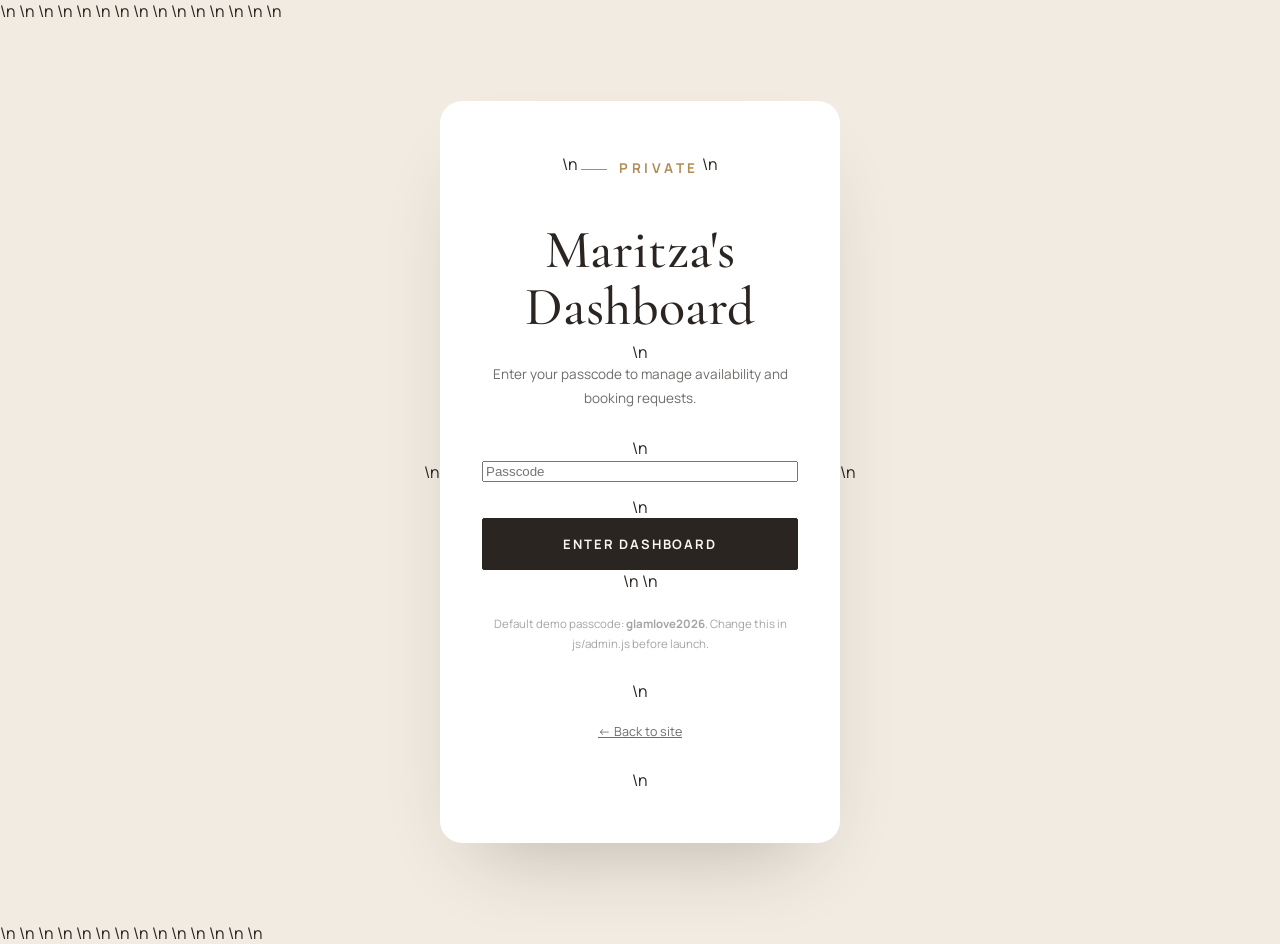
<file: admin.html>
﻿<!DOCTYPE html>\n<html lang="en">\n<head>\n<meta charset="UTF-8">\n<meta name="viewport" content="width=device-width, initial-scale=1.0">\n<title>Maritza's Dashboard — GlamLove Salon By Maritza</title>\n<meta name="robots" content="noindex, nofollow">\n<link rel="icon" type="image/png" href="images/favicon-32.png" sizes="32x32">\n<link rel="apple-touch-icon" href="images/favicon-180.png">\n<link rel="stylesheet" href="css/style.css">\n<link rel="stylesheet" href="css/booking.css">\n</head>\n<body class="admin-body">\n\n<!-- LOGIN GATE (demo only — see note below) -->\n<div class="admin-login" id="adminLogin">\n  <div class="admin-login-box">\n    <p class="eyebrow" style="justify-content:center;">Private</p>\n    <h2 style="margin:14px 0 6px;">Maritza's Dashboard</h2>\n    <p>Enter your passcode to manage availability and booking requests.</p>\n    <input type="password" id="adminPass" placeholder="Passcode" style="width:100%; margin-bottom:14px;">\n    <button class="btn btn-primary" id="adminLoginBtn" style="width:100%;">Enter Dashboard</button>\n    <p id="adminLoginError" style="color:var(--unavailable); font-size:12.5px; margin-top:12px; display:none;">Incorrect passcode. Try again.</p>\n    <p style="font-size:11.5px; margin-top:22px; color:var(--espresso-faint);">Default demo passcode: <strong>glamlove2026</strong>. Change this in js/admin.js before launch.</p>\n    <p style="margin-top:18px;"><a href="index.html" style="font-size:12.5px; text-decoration:underline;">← Back to site</a></p>\n  </div>\n</div>\n\n<!-- ADMIN SHELL -->\n<div class="admin-shell" id="adminShell">\n  <div class="admin-topbar">\n    <div class="container">\n      <a href="index.html" class="brand"><img src="images/nav-logo.png" alt="GlamLove Salon by Maritza" class="brand-logo"></a>\n      <div style="display:flex; align-items:center; gap:18px;">\n        <a href="index.html" style="font-size:12.5px; color:rgba(248,244,238,.75);">View Live Site ↗</a>\n        <button class="btn btn-ghost btn-sm" id="adminLogout" style="color:var(--ivory); border-color:rgba(248,244,238,.3);">Log Out</button>\n      </div>\n    </div>\n  </div>\n\n  <div class="container" style="padding-top:36px;">\n    <div class="admin-note">\n      <strong>How this works:</strong> availability is read directly from Maritza's own <strong>Google Calendar</strong> (see "Manage Availability") — no dashboard login needed for that part. Every submitted booking request emails an itemized receipt to the client and a notification to Maritza automatically — set that up under <strong>Email Receipts</strong>. <strong>Booking Requests</strong> below currently save to this browser's local storage, so this tab is fully clickable but only visible on this device. To make requests sync to Maritza's phone and every visitor's device, connect the booking form to a simple backend or a Google Sheet — swap the storage functions in <code>js/data.js</code> for that API call and everything else here continues to work as-is.\n    </div>\n\n    <div class="admin-stat-row" id="statRow"></div>\n\n    <div class="admin-tabs">\n      <button class="admin-tab active" data-tab="requests">Booking Requests</button>\n      <button class="admin-tab" data-tab="calendar">Calendar Preview</button>\n      <button class="admin-tab" data-tab="gcal-setup">Manage Availability</button>\n      <button class="admin-tab" data-tab="email-setup">Form Delivery</button>\n    </div>\n\n    <!-- REQUESTS TAB -->\n    <div class="admin-panel active" id="panel-requests">\n      <div style="overflow-x:auto;">\n        <table class="admin-table">\n          <thead>\n            <tr><th>Client</th><th>Date</th><th>Services</th><th>People</th><th>Venue</th><th>Est. Total</th><th>Status</th><th></th></tr>\n          </thead>\n          <tbody id="requestsTableBody"></tbody>\n        </table>\n      </div>\n      <div id="requestsEmpty" class="empty-state" style="display:none;">No booking requests yet. New requests submitted from the Book Your Date page will appear here.</div>\n    </div>\n\n    <!-- CALENDAR PREVIEW TAB (read-only mirror of what clients see) -->\n    <div class="admin-panel" id="panel-calendar">\n      <p class="admin-note" style="margin-bottom:26px;">This is exactly what clients see on the Book Your Date page — read-only here. To change availability, use the <strong>Manage Availability</strong> tab, which is just your Google Calendar.</p>\n      <div class="cal-nav" style="max-width:400px; margin:0 0 26px;">\n        <button type="button" id="admCalPrev">‹</button>\n        <span class="month-label" id="admCalMonthLabel"></span>\n        <button type="button" id="admCalNext">›</button>\n      </div>\n      <div class="cal-grid-labels" style="max-width:640px;"><span>Su</span><span>Mo</span><span>Tu</span><span>We</span><span>Th</span><span>Fr</span><span>Sa</span></div>\n      <div class="admin-cal-grid" id="admCalGrid" style="max-width:640px;"></div>\n      <p id="admCalSourceNote" style="margin-top:16px; font-size:12.5px; color:var(--espresso-faint);"></p>\n      <div class="cal-legend" style="margin-top:26px;">\n        <span><i style="background:rgba(124,144,112,.5);"></i>Available</span>\n        <span><i style="background:rgba(179,100,87,.4);"></i>Unavailable</span>\n        <span><i style="background:var(--gold);"></i>Booked</span>\n        <span><i style="background:rgba(80,120,180,.4);"></i>Requested</span>\n        <span><i style="background:#eee; border:1px solid var(--line);"></i>Not Set</span>\n      </div>\n    </div>\n\n    <!-- GOOGLE CALENDAR SETUP TAB -->\n    <div class="admin-panel" id="panel-gcal-setup">\n      <div style="background:var(--ivory); border:1px solid var(--gold-soft); border-radius:var(--radius); padding:20px 24px; margin-bottom:28px; display:flex; align-items:center; justify-content:space-between; flex-wrap:wrap; gap:14px;">\n        <div>\n          <span style="display:inline-flex; align-items:center; gap:6px; font-size:11px; text-transform:uppercase; letter-spacing:.12em; font-weight:700; color:var(--available); background:rgba(124,144,112,.15); padding:4px 12px; border-radius:14px;">● Live Active Connection</span>\n          <h3 style="margin:8px 0 4px; font-size:20px;">GlamLove Official Google Calendar</h3>\n          <p style="font-size:13.5px; color:var(--espresso-soft); margin:0;">Synced account: <strong>casaemma123456@gmail.com</strong> (Timezone: America/Phoenix - Arizona)</p>\n        </div>\n        <a href="https://calendar.google.com/calendar/u/0/r" target="_blank" rel="noopener" class="btn btn-primary btn-sm">Open in Google Calendar ↗</a>\n      </div>\n\n      <div class="two-col" style="align-items:flex-start; gap:40px;">\n        <div>\n          <h4 style="margin-bottom:6px;">Live Calendar View</h4>\n          <p style="font-size:13.5px; margin-bottom:18px;">This is your official real-time calendar. Any event you add or modify here or from your phone automatically synchronizes with the booking form.</p>\n          <div class="gcal-embed-wrap" style="border-radius:var(--radius); overflow:hidden; border:1px solid var(--line); box-shadow:0 12px 30px -15px rgba(43,37,34,.12);">\n            <iframe src="https://calendar.google.com/calendar/embed?src=casaemma123456%40gmail.com&ctz=America%2FPhoenix" style="border:0" width="100%" height="560" frameborder="0" scrolling="no"></iframe>\n          </div>\n        </div>\n\n        <div>\n          <h4 style="margin-bottom:14px;">How to Manage Your Availability</h4>\n          <p style="font-size:13.5px; margin-bottom:20px;">No need to log into complex portals or remember passwords: just use the Google Calendar app already installed on your phone.</p>\n          <div class="setup-steps">\n            <div class="setup-step">\n              <div class="sn"></div>\n              <div>\n                <strong>Open Google Calendar on your phone</strong>\n                <p style="margin-top:4px;">Use your Google account where you manage GlamLove availability (casaemma123456@gmail.com).</p>\n              </div>\n            </div>\n            <div class="setup-step">\n              <div class="sn"></div>\n              <div>\n                <strong>To block a date (Day Off / Personal)</strong>\n                <p style="margin-top:4px;">Create an all-day event titled <em>"Unavailable"</em>, <em>"Blocked"</em>, or <em>"Vacation"</em>. That date will appear closed and cannot be booked normally.</p>\n              </div>\n            </div>\n            <div class="setup-step">\n              <div class="sn"></div>\n              <div>\n                <strong>To record a confirmed wedding or event</strong>\n                <p style="margin-top:4px;">Create an event titled <em>"Wedding"</em>, <em>"Reserved"</em>, or <em>"Booked"</em>. That date will display in gold as booked.</p>\n              </div>\n            </div>\n            <div class="setup-step">\n              <div class="sn"></div>\n              <div>\n                <strong>To highlight a date as open / available</strong>\n                <p style="margin-top:4px;">Create an all-day event titled <em>"Available"</em> or <em>"Disponibilidad"</em>. The system will display it in bright green.</p>\n              </div>\n            </div>\n            <div class="setup-step">\n              <div class="sn"></div>\n              <div>\n                <strong>Owner Prior Approval</strong>\n                <p style="margin-top:4px;">Any date a client selects enters as a "Pending Request". It is officially confirmed only once you review and approve the request.</p>\n              </div>\n            </div>\n          </div>\n        </div>\n      </div>\n    </div>\n\n    <!-- FORM DELIVERY SETUP TAB -->\n    <div class="admin-panel" id="panel-email-setup">\n      <div class="two-col" style="align-items:flex-start; gap:50px;">\n        <div>\n          <h4 style="margin-bottom:6px;">Form Delivery (Formspree)</h4>\n          <p style="font-size:14px; margin-bottom:24px;">Booking requests submitted on the website are delivered directly to Maritza via Formspree. Per Maritza's settings, requests go straight to her inbox with the full client details, timeline, and requested services, while no receipt is sent to the client.</p>\n          <div class="setup-steps">\n            <div class="setup-step"><div class="sn"></div><div><strong>Active Formspree Endpoint</strong><p style="margin-top:4px;">Endpoint: <code>https://formspree.io/f/xrpernqo</code></p></div></div>\n            <div class="setup-step"><div class="sn"></div><div><strong>Direct Inbox Notification</strong><p style="margin-top:4px;">Each new booking request sends an immediate email to Maritza with client name, phone, email, date, venue, services breakdown, estimated total, and notes.</p></div></div>\n            <div class="setup-step"><div class="sn"></div><div><strong>1-Click Reply</strong><p style="margin-top:4px;">The Reply-To header is automatically set to the client's email, so Maritza can reply directly from her inbox or message them on WhatsApp.</p></div></div>\n            <div class="setup-step"><div class="sn"></div><div><strong>Client Privacy Protected</strong><p style="margin-top:4px;">No automated receipt or copy is emailed to the client — Maritza maintains full personal control of all communication.</p></div></div>\n          </div>\n        </div>\n        <div>\n          <h4 style="margin-bottom:16px;">Endpoint Status</h4>\n          <p style="font-size:13.5px; margin-bottom:18px;">Your form is connected and live on the Book Your Date page.</p>\n          <div style="background:var(--ivory); border:1px solid var(--gold-soft); border-radius:var(--radius); padding:20px; margin-bottom:16px;">\n            <p style="font-size:12px; text-transform:uppercase; letter-spacing:.08em; font-weight:700; color:var(--available); margin-bottom:8px;">● Live Connected Endpoint</p>\n            <p style="font-size:14px; font-weight:700; word-break:break-all; margin-bottom:8px;">https://formspree.io/f/xrpernqo</p>\n            <p style="font-size:12.5px; color:var(--espresso-soft);">Submissions are delivered securely via POST to your Formspree dashboard & email.</p>\n          </div>\n          <a href="https://formspree.io" target="_blank" rel="noopener" class="btn btn-primary btn-sm">Open Formspree Dashboard ↗</a>\n        </div>\n      </div>\n    </div>\n  </div>\n</div>\n\n<!-- REQUEST DETAIL MODAL -->\n<div class="modal-overlay" id="requestModal">\n  <div class="modal-box">\n    <button class="modal-close" id="closeModal" aria-label="Close">×</button>\n    <h3>Booking Request</h3>\n    <div id="modalContent"></div>\n  </div>\n</div>\n\n<script src="js/data.js"></script>\n<script src="js/gcal.js"></script>\n<script src="js/email.js"></script>\n<script src="js/admin.js"></script>\n</body>\n</html>\n
</file>
<file: css/style.css>
/* ===========================================================
   GLAMLOVE BY MARITZA — DESIGN SYSTEM
   Ivory / Champagne / Blush / Taupe / Espresso
   Display: Cormorant Garamond   Body: Manrope
=========================================================== */

@import url('https://fonts.googleapis.com/css2?family=Cormorant+Garamond:ital,wght@0,400;0,500;0,600;1,400;1,500&family=Manrope:wght@400;500;600;700;800&display=swap');

:root{
  --ivory:#F8F4EE;
  --ivory-deep:#F1EBE1;
  --champagne:#E8D8C3;
  --champagne-deep:#D9C3A2;
  --blush:#EAD7D5;
  --blush-deep:#DFC1BE;
  --taupe:#B8A99A;
  --espresso:#2B2522;
  --espresso-soft:rgba(43,37,34,.68);
  --espresso-faint:rgba(43,37,34,.42);
  --line:rgba(43,37,34,.14);
  --line-soft:rgba(43,37,34,.08);
  --white:#FFFFFF;
  --gold:#B08D57;
  --gold-soft:rgba(176,141,87,.35);
  --available:#7C9070;
  --unavailable:#B36457;

  --font-display:'Cormorant Garamond', serif;
  --font-body:'Manrope', sans-serif;

  --container:1240px;
  --radius-sm:2px;
  --radius:6px;
  --radius-lg:22px;

  --ease:cubic-bezier(.22,.68,.16,1);
  --dur:.7s;
}

*{box-sizing:border-box;}
html{scroll-behavior:smooth;}
@media (prefers-reduced-motion: reduce){
  html{scroll-behavior:auto;}
  *{animation-duration:.001ms !important; animation-iteration-count:1 !important; transition-duration:.001ms !important; scroll-behavior:auto !important;}
}

body{
  margin:0;
  font-family:var(--font-body);
  background:var(--ivory);
  color:var(--espresso);
  -webkit-font-smoothing:antialiased;
  overflow-x:hidden;
}

img{max-width:100%; display:block;}
a{color:inherit; text-decoration:none;}
button{font-family:inherit; cursor:pointer;}
ul{margin:0; padding:0; list-style:none;}
h1,h2,h3,h4,p{margin:0;}

.container{
  max-width:var(--container);
  margin:0 auto;
  padding:0 32px;
}
@media (max-width:720px){
  .container{padding:0 20px;}
}

/* ---------- Type ---------- */
.eyebrow{
  font-family:var(--font-body);
  font-size:12px;
  letter-spacing:.28em;
  text-transform:uppercase;
  color:var(--gold);
  font-weight:700;
  display:inline-flex;
  align-items:center;
  gap:12px;
}
.eyebrow::before{
  content:"";
  width:26px; height:1px;
  background:var(--gold);
  display:inline-block;
}

h1,h2,h3,h4{
  font-family:var(--font-display);
  font-weight:500;
  color:var(--espresso);
  line-height:1.06;
  letter-spacing:.002em;
}
h1{font-size:clamp(44px,7vw,86px); font-weight:500;}
h2{font-size:clamp(32px,4.4vw,54px);}
h3{font-size:clamp(24px,2.6vw,32px);}
h4{font-size:20px; font-weight:600;}
em, .italic{font-style:italic; font-weight:500;}

p{font-size:16px; line-height:1.75; color:var(--espresso-soft);}
.lead{font-size:19px; line-height:1.7;}

.serif-quote{
  font-family:var(--font-display);
  font-style:italic;
  font-size:clamp(22px,2.6vw,30px);
  line-height:1.5;
  color:var(--espresso);
}

/* ---------- Flourish divider (signature motif) ---------- */
.flourish{
  display:flex; align-items:center; justify-content:center;
  gap:14px; margin:0 auto;
  color:var(--gold);
  width:fit-content;
}
.flourish svg{width:64px; height:14px; display:block;}
.flourish.left{margin:0; justify-content:flex-start;}

/* ---------- Buttons ---------- */
.btn{
  display:inline-flex;
  align-items:center;
  justify-content:center;
  gap:10px;
  padding:16px 34px;
  border-radius:2px;
  font-family:var(--font-body);
  font-size:13px;
  font-weight:700;
  letter-spacing:.14em;
  text-transform:uppercase;
  border:1px solid transparent;
  transition:all .45s var(--ease);
  white-space:nowrap;
  position:relative;
  overflow:hidden;
  isolation:isolate;
}
.btn::after{
  content:"";
  position:absolute;
  top:-50%;
  left:-60%;
  width:40%;
  height:200%;
  background:linear-gradient(60deg, transparent 0%, rgba(255,255,255,.24) 50%, transparent 100%);
  transform:rotate(25deg);
  transition:all .75s ease;
  opacity:0;
  pointer-events:none;
}
.btn:hover::after{
  left:130%;
  opacity:1;
}
.btn-primary{
  background:var(--espresso);
  color:var(--ivory);
  border-color:var(--espresso);
}
.btn-primary:hover{
  background:transparent;
  color:var(--espresso);
  transform:translateY(-2px);
  box-shadow:0 12px 26px -8px rgba(43,37,34,.35);
}
.btn-outline{
  background:transparent;
  color:var(--espresso);
  border-color:var(--espresso);
}
.btn-outline:hover{
  background:var(--espresso);
  color:var(--ivory);
  transform:translateY(-2px);
  box-shadow:0 12px 26px -8px rgba(43,37,34,.25);
}
.btn-gold{
  background:linear-gradient(135deg, #C5A065 0%, #A27F47 100%);
  color:var(--white);
  border-color:#B08D57;
  box-shadow:0 6px 18px -4px rgba(176,141,87,.4);
}
.btn-gold:hover{
  background:linear-gradient(135deg, #D4AF74 0%, #B08D57 100%);
  color:var(--white);
  transform:translateY(-2px);
  box-shadow:0 14px 28px -6px rgba(176,141,87,.55);
}
.btn-ghost{
  background:transparent;
  color:var(--espresso);
  border-color:var(--line);
  padding:14px 26px;
}
.btn-ghost:hover{border-color:var(--espresso);}
.btn-sm{padding:11px 20px; font-size:11px;}
.btn-wa{
  background:#3f5c4c;
  color:#fff;
  border-color:#3f5c4c;
}
.btn-wa:hover{background:transparent; color:#3f5c4c;}
.btn[disabled]{opacity:.4; cursor:not-allowed;}
.btn[disabled]:hover{background:var(--espresso); color:var(--ivory);}

/* ---------- Nav ---------- */
.site-header{
  position:fixed; top:0; left:0; right:0; z-index:200;
  background:rgba(248,244,238,.86);
  backdrop-filter:blur(14px);
  border-bottom:1px solid transparent;
  transition:border-color .4s ease, background .4s ease;
}
.site-header.scrolled{
  border-bottom:1px solid var(--line);
  background:rgba(248,244,238,.96);
}
.nav-inner{
  display:flex; align-items:center; justify-content:space-between;
  padding:20px 32px;
  max-width:var(--container);
  margin:0 auto;
  gap:40px;
}
.brand{
  font-family:var(--font-display);
  font-size:23px;
  font-weight:600;
  letter-spacing:.01em;
  display:inline-flex;
  align-items:center;
  gap:12px;
}
.brand-logo{
  height:50px;
  width:auto;
  max-width:290px;
  display:block;
  image-rendering: -webkit-optimize-contrast;
  transform: translateZ(0);
  backface-visibility: hidden;
  transition: transform .4s cubic-bezier(.16,1,.3,1), filter .4s ease;
}
.brand-logo:hover{
  transform: translateY(-1px) scale(1.02);
  filter: drop-shadow(0 4px 14px rgba(176,141,87,.35));
}
@media (min-width:1024px){
  .brand-logo{
    height:52px;
    max-width:300px;
  }
}
@media (max-width:480px){
  .brand-logo{
    height:38px;
    max-width:210px;
  }
}
.brand span, .brand em{color:var(--gold); font-style:italic; font-weight:500;}
.brand-seal{
  width:42px; height:42px;
  border-radius:50%;
  object-fit:cover;
  box-shadow:0 4px 14px -4px rgba(43,37,34,.4);
  flex:0 0 auto;
}
.footer-brand .brand-seal{width:48px; height:48px;}
.footer-logo-link{display:inline-block; margin-bottom:12px;}
.footer-logo{
  max-height:82px;
  width:auto;
  max-width:215px;
  display:block;
  image-rendering: -webkit-optimize-contrast;
  transform: translateZ(0);
  transition: transform .4s cubic-bezier(.16,1,.3,1), filter .4s ease;
}
.footer-logo:hover{
  transform: translateY(-2px) scale(1.02);
  filter: drop-shadow(0 4px 18px rgba(232,216,195,.45));
}
.brand-text{display:flex; flex-direction:column; line-height:1.15;}
.brand-text small{
  font-family:var(--font-body); font-style:normal; font-weight:600;
  font-size:10.5px; letter-spacing:.14em; text-transform:uppercase;
  color:var(--espresso-faint); margin-top:1px;
}
.footer-brand .brand-text small{color:rgba(248,244,238,.5);}

/* Fix: headings inside the dark footer must stay light —
   the global h1-h4 rule sets a dark color that only gets
   overridden inside .bg-espresso sections, not inside
   .site-footer, which made the footer CTA heading nearly
   invisible against the dark background. */
.site-footer h1, .site-footer h2, .site-footer h3, .site-footer h4{color:var(--ivory);}
.site-footer .footer-cta em{color:var(--champagne);}
.tagline{
  font-family:var(--font-body);
  font-size:11px;
  letter-spacing:.24em;
  text-transform:uppercase;
  color:var(--gold);
  font-weight:700;
}
.nav-links{
  display:flex; align-items:center; gap:34px;
  margin-left:auto;
}
@media (min-width:1100px){
  .nav-links{ margin-left:70px; }
}
.nav-links a{
  font-size:12.5px;
  letter-spacing:.12em;
  text-transform:uppercase;
  font-weight:600;
  color:var(--espresso-soft);
  position:relative;
  padding:4px 0;
  transition:color .3s ease;
}
.nav-links a::after{
  content:"";
  position:absolute; left:0; bottom:-2px;
  width:0; height:1px; background:var(--espresso);
  transition:width .35s var(--ease);
}
.nav-links a:hover, .nav-links a.active{color:var(--espresso);}
.nav-links a:hover::after, .nav-links a.active::after{width:100%;}
.nav-cta{
  padding:12px 24px !important;
  background:var(--espresso);
  color:var(--ivory) !important;
  border-radius:2px;
}
.nav-cta::after{display:none;}
.nav-cta:hover{background:var(--gold);}
.hamburger{
  display:none;
  flex-direction:column; gap:5px;
  background:none; border:none; padding:6px;
  cursor:pointer; z-index:210;
}
.hamburger span{width:24px; height:1.5px; background:var(--espresso); display:block; transition:all .35s var(--ease);}
.hamburger.open span:nth-child(1){
  transform: translateY(6.5px) rotate(45deg);
}
.hamburger.open span:nth-child(2){
  opacity: 0; transform: scaleX(0);
}
.hamburger.open span:nth-child(3){
  transform: translateY(-6.5px) rotate(-45deg);
}

.mobile-panel{
  position:fixed; inset:0; z-index:199;
  background:var(--ivory);
  display:flex; flex-direction:column;
  padding:110px 32px 40px;
  transform:translateY(-8px);
  opacity:0; pointer-events:none;
  transition:opacity .35s ease, transform .35s ease;
  overflow-y:auto;
}
.mobile-panel.open{opacity:1; pointer-events:auto; transform:translateY(0);}
.mobile-panel a{
  font-family:var(--font-display);
  font-size: clamp(24px, 5vw, 30px);
  padding:14px 0;
  border-bottom:1px solid var(--line);
}
.mobile-panel .btn{margin-top:24px; width:100%;}

@media (max-width:920px){
  .nav-links{display:none;}
  .hamburger{display:flex;}
}
@media (max-width:480px){
  .nav-inner{padding:14px 18px;}
  .brand-logo{height:42px; max-width:210px;}
}

/* Sticky mobile bar */
.sticky-mobile-bar{
  display:none;
  position:fixed; bottom:0; left:0; right:0; z-index:150;
  background:var(--ivory);
  border-top:1px solid var(--line);
  padding:12px 16px calc(12px + env(safe-area-inset-bottom));
  gap:10px;
}
@media (max-width:720px){
  .sticky-mobile-bar{display:flex;}
  body{padding-bottom:74px;}
}
.sticky-mobile-bar .btn{flex:1; padding:14px 10px; font-size:11px;}

/* ---------- Reveal on scroll ---------- */
.reveal{opacity:0; transform:translateY(28px); transition:opacity .9s var(--ease), transform .9s var(--ease);}
.reveal.in{opacity:1; transform:translateY(0);}
.reveal-scale{opacity:0; transform:scale(1.04); transition:opacity 1.1s var(--ease), transform 1.3s var(--ease);}
.reveal-scale.in{opacity:1; transform:scale(1);}
.stagger .reveal:nth-child(1){transition-delay:.03s;}
.stagger .reveal:nth-child(2){transition-delay:.12s;}
.stagger .reveal:nth-child(3){transition-delay:.21s;}
.stagger .reveal:nth-child(4){transition-delay:.30s;}
.stagger .reveal:nth-child(5){transition-delay:.39s;}
.stagger .reveal:nth-child(6){transition-delay:.48s;}

/* ---------- Section base ---------- */
section{position:relative;}
.section-pad{padding:120px 0;}
.section-pad-sm{padding:80px 0;}
@media (max-width:720px){
  .section-pad{padding:76px 0;}
  .section-pad-sm{padding:56px 0;}
}
.bg-ivory-deep{background:var(--ivory-deep);}
.bg-espresso{background:var(--espresso); color:var(--ivory);}
.bg-espresso h2, .bg-espresso h3, .bg-espresso h4{color:var(--ivory);}
.bg-espresso p{color:rgba(248,244,238,.72);}
.bg-champagne{background:linear-gradient(180deg,var(--champagne) 0%, var(--blush) 100%);}

.section-head{
  max-width:640px;
  margin-bottom:56px;
}
.section-head.center{margin-left:auto; margin-right:auto; text-align:center;}
.section-head h2{margin-top:16px;}
.section-head p{margin-top:18px;}

/* ---------- Hero ---------- */
.hero{
  min-height:100vh;
  display:flex; align-items:center;
  padding:150px 0 80px;
  position:relative;
}
.hero-grid{
  display:grid;
  grid-template-columns:1.05fr .95fr;
  gap:60px;
  align-items:center;
}
.hero-copy .eyebrow{margin-bottom:22px;}
.hero-copy h1{margin-bottom:26px;}
.hero-copy .lead{max-width:460px; margin-bottom:38px;}
.hero-ctas{display:flex; gap:16px; flex-wrap:wrap; margin-bottom:34px;}
.hero-location{
  font-size:13px; letter-spacing:.08em; color:var(--espresso-faint);
  display:flex; align-items:center; gap:10px;
}
.hero-location::before{content:"";width:6px;height:6px;border-radius:50%;background:var(--gold);}

.hero-media{position:relative;}
.hero-media .frame{
  position:relative;
  border-radius:var(--radius-lg) var(--radius-lg) 140px var(--radius-lg);
  overflow:hidden;
  aspect-ratio:4/5.1;
  box-shadow:0 40px 70px -30px rgba(43,37,34,.35);
}
.hero-media img{width:100%; height:100%; object-fit:cover; transform:scale(1.08); transition:transform 1.6s var(--ease);}
.hero.loaded .hero-media img{transform:scale(1);}
.hero-media .frame::after{
  content:"";
  position:absolute; inset:0;
  box-shadow:inset 0 0 0 1px rgba(255,255,255,.35);
}
.hero-badge{
  position:absolute; left:-34px; bottom:38px;
  background:var(--ivory);
  padding:22px 26px;
  border-radius:var(--radius);
  box-shadow:0 24px 44px -18px rgba(43,37,34,.28);
  max-width:230px;
}
.hero-badge .num{font-family:var(--font-display); font-size:36px; color:var(--gold);}
.hero-badge p{font-size:12.5px; letter-spacing:.03em; margin-top:4px;}
@media (max-width:920px){
  .hero-grid{grid-template-columns:1fr; gap:44px;}
  .hero{padding:130px 0 60px;}
  .hero-badge{left:0; bottom:-20px;}
}

/* ---------- Cards ---------- */
.card{
  background:var(--white);
  border-radius:var(--radius);
  padding:38px 32px;
  border:1px solid var(--line-soft);
  transition:transform .5s var(--ease), box-shadow .5s var(--ease), border-color .5s ease;
}
.card:hover{
  transform:translateY(-6px);
  box-shadow:0 30px 50px -30px rgba(43,37,34,.25);
  border-color:transparent;
}

/* Pricing cards */
.price-grid{
  display:grid;
  grid-template-columns:repeat(3,1fr);
  gap:26px;
}
@media (max-width:920px){.price-grid{grid-template-columns:repeat(2,1fr);}}
@media (max-width:600px){.price-grid{grid-template-columns:1fr;}}

.price-card{
  background:var(--white);
  border:1px solid var(--line-soft);
  border-radius:var(--radius);
  padding:34px 30px;
  position:relative;
  transition:transform .5s var(--ease), box-shadow .5s var(--ease);
}
.price-card:hover{transform:translateY(-6px); box-shadow:0 30px 50px -30px rgba(43,37,34,.22);}
.price-card .label{font-size:12px; letter-spacing:.14em; text-transform:uppercase; color:var(--gold); font-weight:700;}
.price-card .amount{font-family:var(--font-display); font-size:44px; margin:14px 0 10px;}
.price-card .desc{font-size:14px; color:var(--espresso-faint); line-height:1.6;}
.price-card.featured{
  background:var(--espresso); color:var(--ivory);
  grid-column:span 3;
  display:grid; grid-template-columns:1fr auto; align-items:center; gap:30px;
  padding:46px 46px;
}
.price-card.featured .label{color:var(--champagne);}
.price-card.featured .amount{color:var(--ivory);}
.price-card.featured .desc{color:rgba(248,244,238,.68);}
.price-card.featured ul{display:flex; gap:22px; flex-wrap:wrap; margin-top:16px;}
.price-card.featured li{font-size:13px; letter-spacing:.04em; color:rgba(248,244,238,.85); display:flex; align-items:center; gap:8px;}
.price-card.featured li::before{content:"";width:5px;height:5px;border-radius:50%;background:var(--champagne);}
@media (max-width:920px){.price-card.featured{grid-column:span 2; grid-template-columns:1fr; text-align:left;}}
@media (max-width:600px){.price-card.featured{grid-column:span 1;}}

/* ---------- Why grid ---------- */
.why-grid{
  display:grid; grid-template-columns:repeat(3,1fr); gap:2px;
  background:var(--line);
  border-radius:var(--radius);
  overflow:hidden;
}
.why-item{
  background:var(--ivory);
  padding:44px 36px;
  position:relative;
  transition:transform .45s var(--ease), background .45s ease, box-shadow .45s ease;
}
.why-item:hover{
  background:var(--white);
  transform:translateY(-4px);
  box-shadow:0 20px 42px -16px rgba(43,37,34,.16);
  z-index:2;
}
.why-item .idx{font-family:var(--font-display); font-style:italic; color:var(--gold); font-size:15px;}
.why-item h4{margin:18px 0 12px; transition:color .3s ease;}
.why-item p{font-size:14.5px; transition:color .3s ease;}
@media (max-width:920px){.why-grid{grid-template-columns:1fr 1fr;}}
@media (max-width:600px){.why-grid{grid-template-columns:1fr;}}

/* ---------- Gallery ---------- */
.gallery-grid{
  display:grid;
  grid-template-columns:repeat(4,1fr);
  grid-auto-rows:240px;
  grid-auto-flow:dense;
  gap:16px;
}
.gallery-item{
  position:relative;
  overflow:hidden;
  border-radius:var(--radius);
  cursor:pointer;
  background:var(--ivory-deep);
  border:1px solid var(--line-soft);
  box-shadow:0 4px 16px rgba(43,37,34,.04);
  transition:transform .5s var(--ease), box-shadow .5s var(--ease), border-color .5s var(--ease);
}
.gallery-item:hover{
  transform:translateY(-4px);
  box-shadow:0 18px 36px -12px rgba(43,37,34,.22);
  border-color:var(--gold-soft);
}
.gallery-item img{
  width:100%;
  height:100%;
  object-fit:cover;
  transition:transform .75s var(--ease), filter .75s var(--ease);
}
.gallery-item:hover img{
  transform:scale(1.06);
  filter:brightness(1.03);
}
.gallery-item .tag{
  position:absolute;
  left:14px;
  bottom:14px;
  right:auto;
  color:var(--ivory);
  font-size:11px;
  font-weight:600;
  letter-spacing:.12em;
  text-transform:uppercase;
  opacity:0;
  transform:translateY(8px);
  transition:all .4s var(--ease);
  background:rgba(43,37,34,.82);
  backdrop-filter:blur(8px);
  -webkit-backdrop-filter:blur(8px);
  border:1px solid rgba(232,216,195,.35);
  border-radius:20px;
  padding:6px 14px;
  z-index:2;
  pointer-events:none;
}
.gallery-item::before{
  content:"";
  position:absolute;
  inset:0;
  background:linear-gradient(180deg, rgba(43,37,34,0) 45%, rgba(43,37,34,.28) 75%, rgba(43,37,34,.82) 100%);
  opacity:0;
  transition:opacity .45s ease;
  z-index:1;
  pointer-events:none;
}
.gallery-item:hover::before,
.gallery-item:hover .tag{
  opacity:1;
  transform:translateY(0);
}
.gallery-item.tall{grid-row:span 2;}
.gallery-item.wide{grid-column:span 2;}

@media (max-width:960px){
  .gallery-grid{grid-template-columns:repeat(2,1fr); grid-auto-rows:220px; gap:14px;}
  .gallery-item.wide{grid-column:span 2;}
}
@media (max-width:560px){
  .gallery-grid{grid-template-columns:1fr; grid-auto-rows:280px; gap:14px;}
  .gallery-item.wide, .gallery-item.tall{grid-column:span 1; grid-row:span 1;}
}

/* Filter Bar */
.filter-row{
  display:flex;
  flex-wrap:wrap;
  align-items:center;
  gap:10px;
  margin-bottom:34px;
}
.filter-chip{
  padding:10px 22px;
  border:1px solid var(--line);
  border-radius:30px;
  background:var(--ivory);
  color:var(--espresso);
  font-size:12px;
  font-weight:600;
  letter-spacing:.08em;
  text-transform:uppercase;
  transition:all .35s var(--ease);
  display:inline-flex;
  align-items:center;
  gap:6px;
}
.filter-chip:hover{
  background:var(--ivory-deep);
  border-color:var(--gold);
  color:var(--espresso);
  transform:translateY(-1px);
}
.filter-chip.active{
  background:var(--espresso);
  color:var(--ivory);
  border-color:var(--espresso);
  box-shadow:0 4px 14px rgba(43,37,34,.16);
}
.filter-chip.chip-editorial{
  border-color:var(--gold-soft);
  position:relative;
}
.filter-chip.chip-editorial:not(.active){
  background:linear-gradient(135deg, var(--ivory) 0%, rgba(232,216,195,.35) 100%);
  color:var(--espresso);
}
.filter-chip.chip-editorial.active{
  background:var(--espresso);
  color:var(--champagne);
  border-color:var(--gold);
}

/* Editorial Spotlight Banner (Appears when Editorial filter is selected) */
.editorial-spotlight-bar{
  background:linear-gradient(135deg, var(--ivory-deep) 0%, rgba(232,216,195,.42) 50%, var(--ivory-deep) 100%);
  border:1px solid var(--gold-soft);
  border-radius:var(--radius);
  padding:28px 34px;
  margin-bottom:28px;
  display:flex;
  align-items:center;
  justify-content:space-between;
  gap:24px;
  box-shadow:0 6px 20px rgba(43,37,34,.04);
}
@media (max-width:820px){
  .editorial-spotlight-bar{flex-direction:column; align-items:flex-start; padding:24px 20px;}
}
.editorial-spotlight-content{max-width:720px;}
.spotlight-badge{
  font-size:11px;
  letter-spacing:.18em;
  text-transform:uppercase;
  font-weight:700;
  color:var(--gold);
  display:inline-flex;
  align-items:center;
  gap:6px;
  margin-bottom:8px;
}
.editorial-spotlight-content h3{
  font-family:var(--font-display);
  font-size:26px;
  font-weight:500;
  color:var(--espresso);
  margin-bottom:6px;
}
.editorial-spotlight-content p{
  font-size:14px;
  color:var(--espresso-soft);
  line-height:1.6;
}
.editorial-spotlight-count{
  display:flex;
  align-items:center;
  gap:16px;
  background:var(--ivory);
  border:1px solid var(--line-soft);
  border-radius:var(--radius);
  padding:14px 22px;
  flex:0 0 auto;
}
.editorial-spotlight-count .count-group{text-align:center;}
.editorial-spotlight-count .count-num{
  font-family:var(--font-display);
  font-size:24px;
  font-weight:600;
  color:var(--gold);
  line-height:1;
}
.editorial-spotlight-count .count-lbl{
  font-size:10px;
  letter-spacing:.1em;
  text-transform:uppercase;
  color:var(--espresso-faint);
  margin-top:4px;
  display:block;
}
.editorial-spotlight-count .count-sep{
  color:var(--taupe);
  font-size:16px;
  font-weight:300;
}

/* Placeholder Slots ("6 Espacios Libres") */
.gallery-item.placeholder-slot{
  background:linear-gradient(135deg, rgba(248,244,238,.98) 0%, rgba(241,235,225,.95) 50%, rgba(234,215,213,.35) 100%);
  border:1.5px dashed var(--gold-soft);
  display:flex;
  align-items:center;
  justify-content:center;
  text-align:center;
  padding:24px 20px;
  cursor:pointer;
  user-select:none;
}
.gallery-item.placeholder-slot::before{
  background:linear-gradient(180deg, rgba(43,37,34,0) 0%, rgba(43,37,34,.08) 50%, rgba(43,37,34,.7) 100%);
}
.gallery-item.placeholder-slot:hover{
  border-style:solid;
  border-color:var(--gold);
  transform:translateY(-4px);
  box-shadow:0 16px 36px -10px rgba(176,141,87,.25);
}
.placeholder-inner{
  position:relative;
  width:100%;
  height:100%;
  display:flex;
  flex-direction:column;
  align-items:center;
  justify-content:center;
  padding:16px 12px;
  z-index:1;
}
.placeholder-corner{
  position:absolute;
  width:10px;
  height:10px;
  border-color:var(--gold);
  pointer-events:none;
  opacity:.75;
  transition:all .35s var(--ease);
}
.gallery-item.placeholder-slot:hover .placeholder-corner{
  opacity:1;
  width:14px;
  height:14px;
}
.placeholder-corner.tl{top:0; left:0; border-top:1.5px solid var(--gold); border-left:1.5px solid var(--gold);}
.placeholder-corner.tr{top:0; right:0; border-top:1.5px solid var(--gold); border-right:1.5px solid var(--gold);}
.placeholder-corner.bl{bottom:0; left:0; border-bottom:1.5px solid var(--gold); border-left:1.5px solid var(--gold);}
.placeholder-corner.br{bottom:0; right:0; border-bottom:1.5px solid var(--gold); border-right:1.5px solid var(--gold);}

.placeholder-icon{
  width:36px;
  height:36px;
  border-radius:50%;
  background:rgba(176,141,87,.12);
  border:1px solid var(--gold-soft);
  color:var(--gold);
  display:flex;
  align-items:center;
  justify-content:center;
  font-size:16px;
  margin-bottom:12px;
  transition:all .4s var(--ease);
}
.gallery-item.placeholder-slot:hover .placeholder-icon{
  background:var(--gold);
  color:var(--ivory);
  transform:scale(1.1) rotate(15deg);
}
.placeholder-num{
  font-size:10px;
  letter-spacing:.2em;
  text-transform:uppercase;
  font-weight:700;
  color:var(--gold);
  margin-bottom:6px;
  display:block;
}
.placeholder-title{
  font-family:var(--font-display);
  font-style:italic;
  font-size:19px;
  font-weight:500;
  color:var(--espresso);
  margin-bottom:6px;
  line-height:1.2;
}
.placeholder-desc{
  font-size:12px;
  color:var(--espresso-soft);
  line-height:1.45;
  max-width:220px;
  margin-bottom:12px;
}
.placeholder-status{
  display:inline-flex;
  align-items:center;
  gap:6px;
  font-size:10.5px;
  letter-spacing:.12em;
  text-transform:uppercase;
  color:var(--available);
  font-weight:700;
  background:rgba(124,144,112,.12);
  border:1px solid rgba(124,144,112,.3);
  padding:3px 10px;
  border-radius:12px;
}
.pulse-dot{
  width:6px;
  height:6px;
  border-radius:50%;
  background:var(--available);
  box-shadow:0 0 0 0 rgba(124,144,112,.6);
  animation:slotPulse 2s infinite;
}
@keyframes slotPulse{
  0%{box-shadow:0 0 0 0 rgba(124,144,112,.6);}
  70%{box-shadow:0 0 0 6px rgba(124,144,112,0);}
  100%{box-shadow:0 0 0 0 rgba(124,144,112,0);}
}

/* Lightbox Modal */
.gallery-lightbox{
  position:fixed;
  inset:0;
  z-index:9999;
  display:none;
  align-items:center;
  justify-content:center;
  opacity:0;
  transition:opacity .35s var(--ease);
}
.gallery-lightbox.open{
  display:flex;
  opacity:1;
}
.lightbox-backdrop{
  position:absolute;
  inset:0;
  background:rgba(43,37,34,.94);
  backdrop-filter:blur(14px);
  -webkit-backdrop-filter:blur(14px);
}
.lightbox-container{
  position:relative;
  z-index:2;
  max-width:92vw;
  max-height:92vh;
  display:flex;
  flex-direction:column;
  align-items:center;
  justify-content:center;
}
.lightbox-figure{
  position:relative;
  display:flex;
  flex-direction:column;
  align-items:center;
  max-width:100%;
}
.lightbox-image{
  max-width:88vw;
  max-height:76vh;
  object-fit:contain;
  border-radius:var(--radius);
  box-shadow:0 24px 60px rgba(0,0,0,.5);
  border:1px solid rgba(232,216,195,.2);
  transition:transform .35s var(--ease);
  cursor:zoom-in;
}
.lightbox-image.zoomed{
  transform:scale(1.42);
  cursor:zoom-out !important;
}
.lightbox-caption{
  margin-top:16px;
  text-align:center;
  display:flex;
  align-items:center;
  gap:16px;
  flex-wrap:wrap;
  justify-content:center;
}
.lightbox-tag{
  background:rgba(232,216,195,.18);
  border:1px solid var(--gold-soft);
  color:var(--champagne);
  font-size:11px;
  letter-spacing:.14em;
  text-transform:uppercase;
  padding:5px 14px;
  border-radius:20px;
  font-weight:600;
}
.lightbox-title{
  color:var(--ivory);
  font-family:var(--font-display);
  font-size:18px;
  font-weight:500;
  margin:0;
}
.lightbox-counter{
  color:var(--taupe);
  font-size:12px;
  letter-spacing:.08em;
}
.lightbox-close{
  position:fixed;
  top:24px;
  right:28px;
  width:44px;
  height:44px;
  border-radius:50%;
  background:rgba(248,244,238,.1);
  border:1px solid rgba(248,244,238,.2);
  color:var(--ivory);
  font-size:26px;
  display:flex;
  align-items:center;
  justify-content:center;
  cursor:pointer;
  transition:all .3s var(--ease);
  z-index:10;
  line-height:1;
}
.lightbox-close:hover{
  background:var(--champagne);
  color:var(--espresso);
  border-color:var(--champagne);
  transform:rotate(90deg);
}
.lightbox-arrow{
  position:fixed;
  top:50%;
  transform:translateY(-50%);
  width:50px;
  height:50px;
  border-radius:50%;
  background:rgba(248,244,238,.1);
  border:1px solid rgba(248,244,238,.2);
  color:var(--ivory);
  font-size:22px;
  display:flex;
  align-items:center;
  justify-content:center;
  cursor:pointer;
  transition:all .3s var(--ease);
  z-index:10;
}
.lightbox-arrow:hover{
  background:var(--champagne);
  color:var(--espresso);
  border-color:var(--champagne);
}
.lightbox-prev{left:24px;}
.lightbox-next{right:24px;}
@media (max-width:720px){
  .lightbox-prev{left:8px;}
  .lightbox-next{right:8px;}
  .lightbox-arrow{width:40px; height:40px; font-size:18px;}
  .lightbox-close{top:16px; right:16px; width:38px; height:38px; font-size:22px;}
}

/* Placeholder Info Dialog (when clicking free space) */
.placeholder-modal{
  position:fixed;
  inset:0;
  z-index:9999;
  display:none;
  align-items:center;
  justify-content:center;
  opacity:0;
  transition:opacity .35s var(--ease);
}
.placeholder-modal.open{
  display:flex;
  opacity:1;
}
.placeholder-backdrop{
  position:absolute;
  inset:0;
  background:rgba(43,37,34,.75);
  backdrop-filter:blur(8px);
  -webkit-backdrop-filter:blur(8px);
}
.placeholder-dialog{
  position:relative;
  z-index:2;
  background:var(--ivory);
  border:1px solid var(--gold-soft);
  border-radius:var(--radius);
  padding:40px 36px;
  max-width:480px;
  width:90vw;
  text-align:center;
  box-shadow:0 24px 60px rgba(43,37,34,.3);
}
.placeholder-dialog-icon{
  width:50px;
  height:50px;
  border-radius:50%;
  background:rgba(176,141,87,.14);
  border:1px solid var(--gold-soft);
  color:var(--gold);
  display:flex;
  align-items:center;
  justify-content:center;
  font-size:20px;
  margin:0 auto 18px;
}
.placeholder-dialog h3{
  margin-bottom:12px;
}
.placeholder-dialog p{
  font-size:14.5px;
  margin-bottom:24px;
}
.placeholder-close{
  position:absolute;
  top:16px;
  right:16px;
  background:none;
  border:none;
  font-size:22px;
  color:var(--espresso);
  cursor:pointer;
  line-height:1;
}

/* ---------- Testimonials ---------- */
.testi-grid{display:grid; grid-template-columns:repeat(3,1fr); gap:26px;}
@media (max-width:920px){.testi-grid{grid-template-columns:1fr;}}
.testi-card{
  background:var(--white); border-radius:var(--radius); padding:36px 32px;
  border:1px solid var(--line-soft);
}
.testi-card.featured-review{
  grid-column:span 2;
  display:grid;
  grid-template-columns:220px 1fr;
  gap:28px;
  align-items:center;
  padding:28px 32px;
  background:linear-gradient(135deg, var(--white) 0%, rgba(248,244,238,0.7) 100%);
  border:1px solid var(--gold-soft);
  box-shadow:0 12px 32px -10px rgba(176,141,87,0.18);
}
@media (max-width:860px){
  .testi-card.featured-review{
    grid-column:span 1;
    grid-template-columns:1fr;
    gap:20px;
    padding:26px 22px;
  }
}
.featured-review-media{
  height:100%;
  min-height:240px;
  max-height:300px;
  border-radius:var(--radius);
  overflow:hidden;
  position:relative;
  box-shadow:0 8px 20px -8px rgba(43,37,34,.2);
}
.featured-review-media img{
  width:100%;
  height:100%;
  object-fit:cover;
  object-position:center 20%;
  transition:transform .5s var(--ease);
}
.testi-card.featured-review:hover .featured-review-media img{
  transform:scale(1.05);
}
.verified-platform-badge{
  display:inline-flex;
  align-items:center;
  gap:6px;
  font-size:11px;
  letter-spacing:.08em;
  text-transform:uppercase;
  font-weight:700;
  color:#D04A2B;
  background:rgba(208, 74, 43, 0.08);
  border:1px solid rgba(208, 74, 43, 0.22);
  padding:4px 12px;
  border-radius:12px;
  margin-bottom:12px;
}
.verified-platform-badge svg{flex:0 0 auto;}
.stars{color:var(--gold); font-size:15px; letter-spacing:3px; margin-bottom:18px;}
.testi-card p.quote{font-family:var(--font-display); font-style:italic; font-size:19px; color:var(--espresso); line-height:1.55;}
.testi-meta{display:flex; align-items:center; gap:12px; margin-top:22px;}
.testi-meta .avatar{
  width:42px; height:42px; border-radius:50%;
  background:var(--champagne);
  display:flex; align-items:center; justify-content:center;
  font-family:var(--font-display); color:var(--espresso); font-size:16px;
}
.testi-meta .name{font-weight:700; font-size:14px;}
.testi-meta .ev{font-size:12px; color:var(--espresso-faint);}
.testi-empty{
  text-align:center; padding:60px 20px; border:1px dashed var(--line); border-radius:var(--radius);
}

/* ---------- FAQ / Accordion ---------- */
.accordion-item{border-bottom:1px solid var(--line);}
.accordion-item:first-child{border-top:1px solid var(--line);}
.accordion-head{
  display:flex; align-items:center; justify-content:space-between;
  padding:26px 4px; gap:20px;
  background:none; border:none; width:100%; text-align:left;
}
.accordion-head h4{font-family:var(--font-display); font-weight:500; font-size:19px;}
.accordion-head .plus{
  width:26px; height:26px; flex:0 0 auto; position:relative;
}
.accordion-head .plus::before, .accordion-head .plus::after{
  content:""; position:absolute; background:var(--espresso);
  top:50%; left:50%; transform:translate(-50%,-50%);
}
.accordion-head .plus::before{width:14px; height:1.4px;}
.accordion-head .plus::after{width:1.4px; height:14px; transition:transform .35s var(--ease);}
.accordion-item.open .plus::after{transform:translate(-50%,-50%) rotate(90deg) scaleY(0);}
.accordion-body{
  max-height:0; overflow:hidden; transition:max-height .5s var(--ease);
}
.accordion-body-inner{padding:0 4px 28px; max-width:760px;}
.accordion-body-inner p, .accordion-body-inner li{font-size:15.5px;}
.accordion-body-inner ul{margin-top:10px;}
.accordion-body-inner li{padding-left:18px; position:relative; margin-bottom:6px;}
.accordion-body-inner li::before{content:"—"; position:absolute; left:0; color:var(--gold);}

/* ---------- Footer ---------- */
.site-footer{
  background: radial-gradient(ellipse 95% 65% at 50% 0%, #342c28 0%, #201a18 60%, #151110 100%);
  color: var(--ivory);
  padding: 64px 0 28px;
  position: relative;
  overflow: hidden;
  border-top: 1px solid rgba(176,141,87,.32);
}
.site-footer::before{
  content: "";
  position: absolute;
  top: 0; left: 8%; right: 8%; height: 1px;
  background: linear-gradient(90deg, transparent 0%, rgba(232,216,195,0.4) 20%, rgba(176,141,87,0.85) 50%, rgba(232,216,195,0.4) 80%, transparent 100%);
  pointer-events: none;
}
.footer-cta{
  text-align: center;
  padding: 0 0 46px;
  position: relative;
}
.footer-cta .eyebrow{
  justify-content: center;
  color: var(--gold);
  letter-spacing: .22em;
  font-size: 11px;
  margin-bottom: 12px;
}
.footer-cta h2{
  font-size: clamp(30px, 3.8vw, 44px);
  line-height: 1.18;
  margin: 0 0 22px;
  color: var(--ivory);
}
.footer-cta h2 em{color: var(--champagne);}
.footer-cta::after{
  content: "";
  display: block;
  width: 140px;
  height: 1px;
  background: linear-gradient(90deg, transparent, rgba(176,141,87,.45), transparent);
  margin: 44px auto 0;
}

.footer-grid{
  display: grid;
  grid-template-columns: 1.35fr 1fr 1.15fr 1.1fr;
  gap: 44px;
  padding-bottom: 44px;
  border-bottom: 1px solid rgba(248,244,238,.12);
  align-items: start;
}
@media (max-width:960px){.footer-grid{grid-template-columns: 1fr 1fr; row-gap: 38px;}}
@media (max-width:580px){.footer-grid{grid-template-columns: 1fr; row-gap: 32px;}}

.footer-brand .brand{color: var(--ivory);}
.footer-brand p{
  margin-top: 4px;
  max-width: 300px;
  color: rgba(248,244,238,.72);
  font-size: 13.5px;
  line-height: 1.6;
}

.footer-col h4{
  color: var(--gold);
  font-size: 11.5px;
  letter-spacing: .18em;
  text-transform: uppercase;
  font-family: var(--font-body);
  font-weight: 700;
  margin-bottom: 18px;
  display: flex;
  align-items: center;
  gap: 8px;
}
.footer-col h4::after{
  content: "";
  height: 1px;
  width: 22px;
  background: rgba(176,141,87,.35);
  display: inline-block;
}
.footer-col a, .footer-col p{
  display: block;
  font-size: 14px;
  color: rgba(248,244,238,.75);
  margin-bottom: 9px;
  line-height: 1.55;
  transition: all .25s cubic-bezier(.16,1,.3,1);
}
.footer-col a:hover{
  color: var(--champagne);
  transform: translateX(4px);
}

.footer-social{
  display: flex;
  gap: 10px;
  margin-top: 18px;
}
.footer-social a{
  width: 38px;
  height: 38px;
  border: 1px solid rgba(176,141,87,.32);
  border-radius: 50%;
  background: rgba(255,255,255,.04);
  display: inline-flex;
  align-items: center;
  justify-content: center;
  color: var(--champagne);
  transition: all .35s var(--ease);
}
.footer-social a svg{
  width: 17px;
  height: 17px;
  transition: transform .35s ease;
  display: block;
}
.footer-social a:hover{
  background: linear-gradient(135deg, #C5A065 0%, #A27F47 100%);
  color: #fff;
  border-color: var(--gold);
  transform: translateY(-3px) scale(1.05);
  box-shadow: 0 8px 20px -4px rgba(176,141,87,.55);
}
.footer-social a:hover svg{transform: scale(1.12);}

.footer-contact-link{
  display: flex !important;
  align-items: center;
  gap: 12px;
  color: rgba(248,244,238,.78) !important;
  margin-bottom: 10px;
}
.footer-contact-link .contact-icon-box{
  width: 32px;
  height: 32px;
  border-radius: 50%;
  background: rgba(176,141,87,.12);
  border: 1px solid rgba(176,141,87,.28);
  display: flex;
  align-items: center;
  justify-content: center;
  flex: 0 0 auto;
  color: var(--gold);
  transition: all .3s ease;
}
.footer-contact-link .contact-icon-box svg{
  width: 15px;
  height: 15px;
  display: block;
}
.footer-contact-link:hover{
  color: var(--champagne) !important;
  transform: translateX(4px);
}
.footer-contact-link:hover .contact-icon-box{
  background: var(--gold);
  color: var(--espresso);
  border-color: var(--gold);
  transform: scale(1.08);
  box-shadow: 0 4px 12px rgba(176,141,87,.35);
}

.footer-col-book p{
  font-size: 13.5px;
  color: rgba(248,244,238,.7);
  margin-bottom: 12px;
  line-height: 1.55;
}
.btn-footer-gold{
  display: inline-flex;
  align-items: center;
  justify-content: center;
  gap: 8px;
  background: linear-gradient(135deg, #C5A065 0%, #A27F47 100%);
  color: #fff !important;
  font-size: 11.5px;
  font-weight: 700;
  letter-spacing: .12em;
  text-transform: uppercase;
  padding: 11px 20px;
  border-radius: var(--radius);
  border: 1px solid rgba(255,255,255,.2);
  box-shadow: 0 4px 14px -3px rgba(176,141,87,.45);
  margin-top: 6px;
  transition: all .35s var(--ease);
  text-decoration: none !important;
}
.btn-footer-gold:hover{
  background: linear-gradient(135deg, #D4AF74 0%, #B08D57 100%);
  transform: translateY(-2px);
  box-shadow: 0 8px 22px -4px rgba(176,141,87,.6);
  color: #fff !important;
}
.footer-admin-link{
  margin-top: 14px;
  padding-top: 12px;
  border-top: 1px dashed rgba(248,244,238,.12);
}
.footer-admin-link a{
  display: inline-flex;
  align-items: center;
  gap: 6px;
  font-size: 11px;
  letter-spacing: .08em;
  color: rgba(248,244,238,.45);
  text-transform: uppercase;
  font-weight: 600;
  margin-bottom: 0;
}
.footer-admin-link a svg{
  width: 13px;
  height: 13px;
  color: var(--gold);
}
.footer-admin-link a:hover{
  color: var(--champagne);
  transform: none;
}

.footer-bottom{
  display: flex;
  justify-content: space-between;
  align-items: center;
  padding-top: 24px;
  flex-wrap: wrap;
  gap: 14px;
}
.footer-bottom p{
  font-size: 12.5px;
  color: rgba(248,244,238,.55);
}
.footer-locations{
  font-size: 12px;
  letter-spacing: .04em;
  color: rgba(232,216,195,.5);
}
.footer-back-to-top{
  display: inline-flex;
  align-items: center;
  gap: 6px;
  font-size: 11px;
  letter-spacing: .12em;
  text-transform: uppercase;
  color: var(--gold);
  background: rgba(176,141,87,.08);
  border: 1px solid rgba(176,141,87,.25);
  padding: 6px 14px;
  border-radius: 20px;
  cursor: pointer;
  transition: all .3s ease;
  text-decoration: none;
}
.footer-back-to-top:hover{
  background: var(--gold);
  color: var(--espresso) !important;
  transform: translateY(-2px);
  box-shadow: 0 4px 12px rgba(176,141,87,.35);
}
@media (max-width:720px){
  .site-footer{ padding-bottom:96px; }
}

/* ---------- Utility ---------- */
.tag-pill{
  display:inline-block; padding:6px 14px; border-radius:20px;
  background:var(--champagne); font-size:11px; letter-spacing:.1em; text-transform:uppercase;
  font-weight:700; color:var(--espresso);
}
.notice{
  border:1px solid var(--gold-soft); background:rgba(176,141,87,.08);
  border-radius:var(--radius); padding:18px 22px; font-size:14px; color:var(--espresso-soft);
  display:flex; gap:12px; align-items:flex-start;
}
.notice::before{content:"✦"; color:var(--gold); flex:0 0 auto;}
.two-col{display:grid; grid-template-columns:1fr 1fr; gap:70px; align-items:center;}
@media (max-width:860px){.two-col{grid-template-columns:1fr; gap:40px;}}

/* The Approach Section (About page top-aligned layout) */
.approach-two-col{
  align-items:flex-start;
  gap:64px;
}
.approach-copy{
  padding-top:10px;
}
.approach-media{
  max-height:560px;
  box-shadow:0 24px 50px -20px rgba(43,37,34,.25);
  position:relative;
}
.approach-media img{
  width:100%;
  height:100%;
  max-height:560px;
  object-fit:cover;
  object-position:center 20%;
  display:block;
}

.img-frame{border-radius:var(--radius-lg); overflow:hidden; position:relative;}
.img-frame img{width:100%; display:block;}

.page-hero{
  padding:170px 0 90px;
  text-align:center;
}
.page-hero .eyebrow{justify-content:center;}
.page-hero h1{margin-top:18px;}
.page-hero p{max-width:600px; margin:20px auto 0;}
.breadcrumb-media{
  height:52vh; min-height:420px; max-height:580px;
  background-size:cover; background-position:center 22%;
  border-radius:0 0 var(--radius-lg) var(--radius-lg);
  margin-top: -1px;
  position:relative;
  cursor:zoom-in;
  transition:filter .3s ease;
}
.breadcrumb-media:hover{
  filter:brightness(1.02);
}
@media (min-width:1200px){
  .breadcrumb-media{
    height:56vh; min-height:460px; max-height:620px;
    background-position:center 20%;
  }
}

/* Image Zoom Hint & Zoomable Cursor */
.zoomable, .img-frame img, .gallery-item img, .project-media img, .breadcrumb-media{
  cursor:zoom-in !important;
}
.img-zoom-hint{
  position:absolute; right:16px; bottom:16px;
  background:rgba(43,37,34,.75); backdrop-filter:blur(8px); -webkit-backdrop-filter:blur(8px);
  color:var(--ivory); font-size:11px; letter-spacing:.1em; text-transform:uppercase; font-weight:600;
  padding:6px 14px; border-radius:20px; border:1px solid rgba(255,255,255,.2);
  pointer-events:none; opacity:0; transition:all .3s ease; transform:translateY(4px);
  z-index:2;
}
.img-frame:hover .img-zoom-hint, .breadcrumb-media:hover .img-zoom-hint, .gallery-item:hover .img-zoom-hint{
  opacity:1; transform:translateY(0);
}

/* Estimate Showcase Card (Services Page Pre-Footer) */
.estimate-callout-card{
  background:var(--white);
  border:1px solid var(--line);
  border-radius:var(--radius-lg);
  padding:52px 56px;
  box-shadow:0 30px 60px -30px rgba(43,37,34,.12);
  position:relative;
  overflow:hidden;
}
.estimate-callout-card::before{
  content:"";
  position:absolute; top:0; left:0; right:0; height:4px;
  background:linear-gradient(90deg, var(--champagne), var(--gold), var(--champagne));
}
.estimate-callout-inner{
  display:grid; grid-template-columns:1.25fr 1fr; gap:50px; align-items:center;
}
@media (max-width:920px){
  .estimate-callout-card{padding:34px 22px;}
  .estimate-callout-inner{grid-template-columns:1fr; gap:32px;}
}
.estimate-pills{display:flex; flex-wrap:wrap; gap:10px;}
.estimate-pill{
  font-size:11.5px; font-weight:600; letter-spacing:.04em; color:var(--espresso);
  background:rgba(184,142,74,.1); padding:6px 14px; border-radius:20px;
  border:1px solid rgba(184,142,74,.25); display:inline-flex; align-items:center; gap:6px;
}
.estimate-mini-sheet{
  background:var(--ivory); border:1px solid var(--line); border-radius:var(--radius);
  padding:24px 26px; box-shadow:inset 0 1px 0 rgba(255,255,255,.8);
}
.mini-sheet-head{
  display:flex; align-items:center; justify-content:space-between;
  padding-bottom:12px; border-bottom:1px solid var(--line); margin-bottom:12px;
  font-size:12.5px; font-weight:700; text-transform:uppercase; letter-spacing:.08em; color:var(--espresso);
}
.mini-status{
  font-size:10px; letter-spacing:.1em; text-transform:uppercase; color:var(--gold);
  background:rgba(184,142,74,.15); padding:3px 10px; border-radius:12px; font-weight:700;
}
.mini-sheet-row{
  display:flex; align-items:center; justify-content:space-between;
  font-size:13.5px; color:var(--espresso-soft); padding:8px 0;
}
.mini-sheet-row strong{color:var(--espresso); font-weight:600;}
.mini-sheet-row.total{
  margin-top:10px; padding-top:12px; border-top:1px solid var(--line);
  font-size:14.5px; color:var(--espresso);
}
.mini-sheet-row.total strong{font-size:18px; font-family:var(--font-display); color:var(--espresso);}
.mini-sheet-deposit{
  margin-top:12px; padding:10px 14px; background:rgba(124,144,112,.14);
  border:1px solid rgba(124,144,112,.3); border-radius:4px;
  display:flex; justify-content:space-between; align-items:center; font-size:12.5px; color:#435b38;
}
.mini-sheet-deposit strong{font-size:14px; color:#314a27;}

/* Number list */
.step-num{
  font-family:var(--font-display); font-style:italic; color:var(--gold); font-size:15px;
}

/* Skip link */
.skip-link{
  position:absolute; left:-999px; top:0; background:var(--espresso); color:var(--ivory);
  padding:12px 20px; z-index:999;
}
.skip-link:focus{left:16px; top:16px;}

:focus-visible{outline:2px solid var(--gold); outline-offset:3px;}

/* ===========================================================
   DECORATIVE MOTIFS — wedding iconography, floats, stats,
   process timeline, special-projects cards
=========================================================== */
.motif-field{position:absolute; inset:0; overflow:hidden; pointer-events:none; z-index:0;}
.motif{
  position:absolute; color:var(--gold); opacity:.16;
  animation:motifFloat 9s ease-in-out infinite;
}
.motif svg{width:100%; height:100%; display:block;}
@keyframes motifFloat{
  0%,100%{transform:translateY(0) rotate(0deg);}
  50%{transform:translateY(-18px) rotate(6deg);}
}
@media (prefers-reduced-motion: reduce){ .motif{animation:none;} }

/* Stats */
.stats-row{
  display:grid; grid-template-columns:repeat(4,1fr); gap:2px;
  background:var(--line); border-radius:var(--radius); overflow:hidden;
}
.stat-item{background:var(--ivory); padding:44px 24px; text-align:center;}
.stat-item .stat-num{
  font-family:var(--font-display); font-size:clamp(38px,4.4vw,58px); color:var(--gold);
  display:flex; align-items:baseline; justify-content:center; gap:4px;
}
.stat-item .stat-lbl{font-size:12px; letter-spacing:.1em; text-transform:uppercase; color:var(--espresso-faint); margin-top:8px;}
@media (max-width:720px){.stats-row{grid-template-columns:1fr 1fr;}}

/* Process timeline */
.process-track{position:relative; display:grid; grid-template-columns:repeat(4,1fr); gap:30px; margin-top:20px;}
.process-track::before{
  content:""; position:absolute; top:29px; left:6%; right:6%; height:1px;
  background:repeating-linear-gradient(90deg, var(--gold) 0 8px, transparent 8px 16px);
}
@media (max-width:860px){
  .process-track{grid-template-columns:1fr; gap:44px;}
  .process-track::before{display:none;}
}
.process-item{position:relative; text-align:center;}
@media (max-width:860px){.process-item{text-align:left; display:flex; gap:20px; align-items:flex-start;}}
.process-num{
  width:58px; height:58px; border-radius:50%; background:var(--ivory); border:1px solid var(--gold);
  display:flex; align-items:center; justify-content:center; margin:0 auto 20px;
  font-family:var(--font-display); font-size:22px; color:var(--gold); position:relative; z-index:1;
  flex:0 0 auto;
}
.process-item h4{margin-bottom:10px;}
.process-item p{font-size:14px;}

/* Special projects */
.project-card{
  display:grid; grid-template-columns:1fr 1fr; gap:0;
  border-radius:var(--radius-lg); overflow:hidden;
  background:var(--white); border:1px solid var(--line-soft);
  margin-bottom:36px;
}
.project-card:nth-child(even) .project-media{order:2;}
.project-media{position:relative; min-height:420px; background:var(--ivory-deep); overflow:hidden;}
.project-media img{width:100%; height:100%; object-fit:cover; object-position:center 18%; position:absolute; inset:0; transition:transform .55s var(--ease);}
.project-card:hover .project-media img{transform:scale(1.03);}
.project-copy{padding:52px 48px; display:flex; flex-direction:column; justify-content:center;}
.project-copy .project-num{font-family:var(--font-display); font-style:italic; color:var(--gold); font-size:16px;}
.project-copy h3{margin:14px 0 16px;}
.project-testi{
  margin-top:26px; padding-top:22px; border-top:1px solid var(--line);
}
.project-testi p{font-family:var(--font-display); font-style:italic; font-size:17px; color:var(--espresso);}
.project-testi .pt-name{font-size:13px; font-weight:700; margin-top:10px; color:var(--espresso-soft); font-family:var(--font-body); font-style:normal;}
@media (max-width:820px){
  .project-card{grid-template-columns:1fr;}
  .project-card:nth-child(even) .project-media{order:0;}
  .project-media{min-height:280px;}
  .project-copy{padding:36px 26px;}
}

/* Icon chip (wedding iconography inline) */
.icon-chip{
  width:58px; height:58px; border-radius:50%;
  background:linear-gradient(135deg, rgba(232,216,195,.42) 0%, rgba(176,141,87,.14) 100%);
  border:1px solid rgba(176,141,87,.32);
  box-shadow:0 6px 18px -4px rgba(176,141,87,.18), inset 0 1px 1px rgba(255,255,255,.7);
  display:flex; align-items:center; justify-content:center;
  color:var(--gold); margin-bottom:22px;
  position:relative;
  transition:transform .45s var(--ease), background .45s ease, color .45s ease, border-color .45s ease, box-shadow .45s ease;
}
.icon-chip svg{
  width:26px; height:26px;
  transition:transform .45s var(--ease);
  display:block;
}
.why-item:hover .icon-chip{
  transform:translateY(-3px) scale(1.1) rotate(5deg);
  background:linear-gradient(135deg, var(--espresso) 0%, #3a322c 100%);
  color:var(--champagne);
  border-color:var(--gold);
  box-shadow:0 10px 24px -4px rgba(43,37,34,.35), 0 0 16px rgba(176,141,87,.3);
}
.why-item:hover .icon-chip svg{
  transform:scale(1.08);
}

/* Google Calendar embed panel */
.gcal-embed-wrap{border-radius:var(--radius); overflow:hidden; border:1px solid var(--line); background:#fff;}
.gcal-embed-wrap iframe{display:block; width:100%; border:none;}
.setup-steps{counter-reset:step;}
.setup-step{display:flex; gap:16px; padding:18px 0; border-bottom:1px solid var(--line);}
.setup-step:last-child{border-bottom:none;}
.setup-step .sn{
  counter-increment:step; flex:0 0 auto;
  width:30px; height:30px; border-radius:50%; background:var(--espresso); color:var(--ivory);
  display:flex; align-items:center; justify-content:center; font-size:13px; font-weight:700;
}
.setup-step .sn::before{content:counter(step);}
.code-line{
  font-family:monospace; font-size:12.5px; background:var(--espresso); color:var(--champagne);
  padding:12px 16px; border-radius:6px; margin-top:8px; overflow-x:auto; white-space:nowrap;
}

/* Bridal facial focus & crop optimization */
.gallery-item[data-cat="brides"] img,
.gallery-grid img[src*="hairstyling-medium-smile"],
.gallery-grid img[src*="couple-sunlit-portrait"],
.gallery-grid img[src*="grandcanyon-brides-portrait"],
.gallery-grid img[src*="grandcanyon-brides-forehead-closeup"],
.gallery-grid img[src*="couple-garden-front"],
.gallery-grid img[src*="sedona-bride-solo-redrock"] {
  object-fit: cover;
  object-position: center 18%;
}

/* Bridal Faces Grid (Balanced Desktop Presentation) */
.bridal-faces-grid{
  display:grid;
  grid-template-columns:repeat(3, 1fr);
  gap:26px;
  margin-top:40px;
}
.bridal-face-card{
  position:relative;
  border-radius:var(--radius);
  overflow:hidden;
  height:380px;
  background:var(--ivory-deep);
  box-shadow:0 12px 30px -15px rgba(43,37,34,.18);
  border:1px solid var(--line);
  cursor:zoom-in;
  transition:all .4s var(--ease);
}
.bridal-face-card:hover{
  transform:translateY(-4px);
  border-color:var(--gold);
  box-shadow:0 20px 45px -15px rgba(43,37,34,.26);
}
.bridal-face-card img{
  width:100%;
  height:100%;
  object-fit:cover;
  object-position:center 20%;
  transition:transform .55s var(--ease);
  display:block;
}
.bridal-face-card:hover img{
  transform:scale(1.05);
}
.bridal-face-card .tag{
  position:absolute;
  bottom:16px;
  left:16px;
  background:rgba(43,37,34,.84);
  backdrop-filter:blur(6px);
  -webkit-backdrop-filter:blur(6px);
  color:var(--ivory);
  font-size:11px;
  letter-spacing:.08em;
  text-transform:uppercase;
  padding:5px 14px;
  border-radius:20px;
  border:1px solid rgba(255,255,255,.18);
  font-weight:600;
  pointer-events:none;
}
.bridal-face-card:hover .img-zoom-hint{
  opacity:1;
  transform:translateY(0);
}
@media (max-width:960px){
  .bridal-faces-grid{
    grid-template-columns:repeat(2, 1fr);
    gap:20px;
  }
  .bridal-face-card{
    height:340px;
  }
}
@media (max-width:580px){
  .bridal-faces-grid{
    grid-template-columns:1fr;
    gap:16px;
  }
  .bridal-face-card{
    height:320px;
  }
}

/* ===========================================================
   LUXURY KEYFRAME ANIMATIONS & MICRO-INTERACTIONS
   =========================================================== */
@keyframes goldShimmer{
  0%{background-position:-200% center;}
  100%{background-position:200% center;}
}

@keyframes floatGentle{
  0%, 100%{transform:translateY(0) rotate(0deg);}
  50%{transform:translateY(-8px) rotate(2deg);}
}

@keyframes pulseGoldGlow{
  0%, 100%{box-shadow:0 0 0 0 rgba(176,141,87,.35);}
  50%{box-shadow:0 0 0 8px rgba(176,141,87,0);}
}

@keyframes starTwinkle{
  0%, 100%{opacity:.25; transform:scale(.85) rotate(0deg);}
  50%{opacity:1; transform:scale(1.15) rotate(90deg);}
}

.anim-float{animation:floatGentle 6s ease-in-out infinite;}
.anim-twinkle{animation:starTwinkle 3.5s ease-in-out infinite;}
.anim-pulse-glow{animation:pulseGoldGlow 3s ease-in-out infinite;}

/* Flourish motif hover & animation */
.flourish svg{
  transition:transform .45s var(--ease), filter .45s ease;
}
.flourish:hover svg{
  transform:scale(1.12);
  filter:drop-shadow(0 2px 8px rgba(176,141,87,.45));
}

/* Elevated Card Transitions */
.card, .price-card, .testi-card, .process-item{
  transition:transform .5s var(--ease), box-shadow .5s var(--ease), border-color .5s ease;
}
.card:hover, .price-card:hover, .testi-card:hover{
  transform:translateY(-6px);
  box-shadow:0 24px 48px -18px rgba(43,37,34,.2);
  border-color:var(--gold-soft);
}
.process-item:hover .process-num{
  background:var(--espresso);
  color:var(--champagne);
  border-color:var(--gold);
  transform:scale(1.08);
  box-shadow:0 8px 20px -4px rgba(43,37,34,.3);
}
.process-num{
  transition:all .4s var(--ease);
}
.hero-badge{
  border-left:3px solid var(--gold);
  transition:transform .4s var(--ease), box-shadow .4s var(--ease);
}
.hero-badge:hover{
  transform:translateY(-4px);
  box-shadow:0 30px 54px -20px rgba(43,37,34,.35);
}
</file>
<file: css/booking.css>
/* ===========================================================
   BOOKING FLOW + CALENDAR + ADMIN — styles
=========================================================== */

.booking-shell{
  padding:150px 0 120px;
}
.booking-head{max-width:640px; margin:0 auto 50px; text-align:center;}

/* Progress stepper */
.progress-track{
  display:flex; align-items:center; justify-content:center;
  gap:0; margin:0 auto 60px; max-width:760px;
  overflow-x:auto; padding-bottom:4px;
}
.progress-step{
  display:flex; align-items:center; gap:10px; flex:0 0 auto;
  opacity:.4; transition:.4s ease;
}
.progress-step.active, .progress-step.done{opacity:1;}
.progress-step .dot{
  width:30px;height:30px;border-radius:50%;
  border:1px solid var(--espresso);
  display:flex;align-items:center;justify-content:center;
  font-size:12px; font-weight:700; font-family:var(--font-body);
  flex:0 0 auto; background:var(--ivory);
}
.progress-step.done .dot{background:var(--espresso); color:var(--ivory);}
.progress-step.active .dot{background:var(--gold); border-color:var(--gold); color:var(--ivory);}
.progress-step span.label{font-size:11.5px; letter-spacing:.06em; text-transform:uppercase; white-space:nowrap;}
.progress-line{width:34px; height:1px; background:var(--line); flex:0 0 auto;}
@media (max-width:720px){
  .progress-step span.label{display:none;}
  .progress-line{width:20px;}
}

.booking-panel{
  background:var(--white);
  border:1px solid var(--line-soft);
  border-radius:var(--radius-lg);
  padding:52px;
  max-width:920px;
  margin:0 auto;
  box-shadow:0 40px 80px -50px rgba(43,37,34,.25);
}
@media (max-width:640px){
  .booking-panel{padding:30px 22px; border-radius:var(--radius);}
}
.step-pane{display:none;}
.step-pane.active{display:block; animation:fadeUp .5s var(--ease);}
@keyframes fadeUp{from{opacity:0; transform:translateY(14px);} to{opacity:1; transform:translateY(0);}}

.step-title{margin-bottom:8px;}
.step-sub{margin-bottom:34px; font-size:14.5px;}

/* Calendar (signature dot-grid) */
.cal-wrap{max-width:520px; margin:0 auto;}
.cal-nav{display:flex; align-items:center; justify-content:space-between; margin-bottom:26px;}
.cal-nav button{
  background:none; border:1px solid var(--line); width:38px; height:38px; border-radius:50%;
  display:flex; align-items:center; justify-content:center; font-size:16px; transition:.3s;
}
.cal-nav button:hover{background:var(--espresso); color:var(--ivory); border-color:var(--espresso);}
.cal-nav .month-label{font-family:var(--font-display); font-size:22px;}
.cal-grid-labels{display:grid; grid-template-columns:repeat(7,1fr); margin-bottom:8px;}
.cal-grid-labels span{text-align:center; font-size:11px; letter-spacing:.08em; text-transform:uppercase; color:var(--espresso-faint);}
.cal-grid{display:grid; grid-template-columns:repeat(7,1fr); gap:6px;}
.cal-cell{
  aspect-ratio:1; display:flex; align-items:center; justify-content:center;
  position:relative; border-radius:50%; font-size:14px;
  cursor:default; color:var(--espresso-faint);
}
.cal-cell.pad{visibility:hidden;}
.cal-cell.available{
  cursor:pointer; color:#184214; background:#e4f3e0;
  border:2px solid #4f8b41;
  font-weight:800;
  box-shadow:0 3px 10px -2px rgba(79,139,65,.35);
  transition:.25s ease;
}
.cal-cell.available:hover{
  background:#437b36; color:#fff; transform:scale(1.12);
  box-shadow:0 6px 18px rgba(67,123,54,.5);
}
.cal-cell.unavailable{
  background:rgba(179,100,87,.07); color:rgba(43,37,34,.45);
  border:1px dashed rgba(179,100,87,.32);
  cursor:pointer;
  transition:.25s ease;
}
.cal-cell.unavailable:hover{
  background:rgba(179,100,87,.15);
  border-color:rgba(179,100,87,.65);
  color:var(--espresso);
  transform:scale(1.05);
}
.cal-cell.booked{
  background:rgba(176,141,87,.18); color:var(--espresso);
  border:1px solid rgba(176,141,87,.45);
  cursor:not-allowed;
  opacity:.65;
}
.cal-cell.past{opacity:.25; cursor:not-allowed;}
.cal-cell.selected{
  background:var(--gold) !important; color:#fff !important;
  border-color:var(--gold) !important;
  box-shadow:0 6px 18px rgba(176,141,87,.5) !important;
  transform:scale(1.08) !important;
}
.cal-source-note{text-align:center; font-size:11.5px; color:var(--espresso-faint); margin-top:16px; letter-spacing:.02em;}
.cal-source-note.demo{color:var(--gold);}
.cal-legend{display:flex; gap:20px; justify-content:center; margin-top:28px; flex-wrap:wrap;}
.cal-legend span{font-size:12px; display:flex; align-items:center; gap:8px; color:var(--espresso-soft);}
.cal-legend i{width:11px; height:11px; border-radius:50%; display:inline-block;}
.leg-available{background:#437b36; border:1px solid #336129;}
.leg-unavailable{background:rgba(179,100,87,.18); border:1px dashed rgba(179,100,87,.6);}
.leg-booked{background:rgba(176,141,87,.5); border:1px solid rgba(176,141,87,.8);}
.leg-selected{background:var(--gold);}

.selected-date-banner{
  margin-top:30px; text-align:center; padding:18px; background:var(--ivory-deep); border-radius:var(--radius);
  font-size:15px; display:none;
}
.selected-date-banner.show{display:block;}
.selected-date-banner strong{color:var(--gold);}

/* Forms */
.form-grid{display:grid; grid-template-columns:1fr 1fr; gap:22px;}
@media (max-width:640px){.form-grid{grid-template-columns:1fr;}}
.field{display:flex; flex-direction:column; gap:8px; margin-bottom:22px;}
.field.full{grid-column:1/-1;}
.field label{font-size:12.5px; letter-spacing:.06em; text-transform:uppercase; font-weight:700; color:var(--espresso-soft);}
.field .hint{font-size:12px; color:var(--espresso-faint); font-weight:400; text-transform:none; letter-spacing:0;}
input[type=text], input[type=email], input[type=tel], input[type=date], input[type=time], input[type=number], select, textarea{
  font-family:var(--font-body); font-size:15px; padding:14px 16px;
  border:1px solid var(--line); border-radius:var(--radius-sm); background:var(--ivory);
  color:var(--espresso); transition:.3s ease;
}
textarea{resize:vertical; min-height:110px;}
input:focus, select:focus, textarea:focus{border-color:var(--gold); outline:none; background:#fff;}
input.error, select.error, textarea.error{border-color:var(--unavailable);}
.error-msg{font-size:12px; color:var(--unavailable); display:none;}
.error-msg.show{display:block;}

.check-row{display:flex; align-items:flex-start; gap:12px; padding:16px 0;}
.check-row input{margin-top:3px;}
.check-row label{font-size:14px; color:var(--espresso-soft); text-transform:none; letter-spacing:0; font-weight:400;}

.radio-cards{display:grid; grid-template-columns:repeat(2,1fr); gap:14px;}
@media (max-width:560px){.radio-cards{grid-template-columns:1fr;}}
.radio-card{
  border:1px solid var(--line); border-radius:var(--radius); padding:18px 20px;
  cursor:pointer; transition:.3s ease; position:relative;
}
.radio-card input{position:absolute; opacity:0;}
.radio-card:hover{border-color:var(--gold);}
.radio-card.checked{border-color:var(--gold); background:rgba(176,141,87,.06);}
.radio-card .rc-name{font-weight:700; font-size:14.5px;}
.radio-card .rc-price{font-family:var(--font-display); color:var(--gold); font-size:20px; margin-top:4px;}
.radio-card .rc-desc{font-size:12.5px; color:var(--espresso-faint); margin-top:6px;}

/* Service qty rows */
.qty-row{
  display:flex; align-items:center; justify-content:space-between;
  padding:20px 0; border-bottom:1px solid var(--line);
  gap:16px; flex-wrap:wrap;
}
.qty-row .qi-name{font-weight:700; font-size:15px;}
.qty-row .qi-price{font-size:13px; color:var(--espresso-faint);}
.qty-control{display:flex; align-items:center; gap:14px;}
.qty-control button{
  width:32px; height:32px; border-radius:50%; border:1px solid var(--line);
  background:var(--ivory); font-size:16px; display:flex; align-items:center; justify-content:center;
}
.qty-control button:hover{background:var(--espresso); color:var(--ivory); border-color:var(--espresso);}
.qty-control span{min-width:18px; text-align:center; font-weight:700;}

/* Estimate summary */
.estimate-box{
  background:var(--ivory-deep); border-radius:var(--radius); padding:30px; margin-top:30px;
}
.estimate-line{display:flex; justify-content:space-between; font-size:14.5px; padding:9px 0; border-bottom:1px dashed var(--line);}
.estimate-total{display:flex; justify-content:space-between; align-items:center; padding-top:18px; margin-top:8px;}
.estimate-total .t-label{font-size:13px; letter-spacing:.1em; text-transform:uppercase; color:var(--espresso-faint);}
.estimate-total .t-amount{font-family:var(--font-display); font-size:40px; color:var(--gold);}
.estimate-note{font-size:12.5px; color:var(--espresso-faint); margin-top:14px; line-height:1.6;}
.group-warning{
  display:none; margin-top:20px; padding:16px 18px; border-radius:var(--radius); font-size:13.5px;
  background:rgba(176,141,87,.1); border:1px solid var(--gold-soft); color:var(--espresso-soft);
}
.group-warning.show{display:block;}

/* File upload */
.upload-box{
  border:1.5px dashed var(--line); border-radius:var(--radius); padding:30px; text-align:center;
  cursor:pointer; transition:.3s ease;
}
.upload-box:hover{border-color:var(--gold); background:rgba(176,141,87,.04);}
.upload-box p{font-size:13.5px;}
.upload-list{display:flex; gap:10px; flex-wrap:wrap; margin-top:14px;}
.upload-list span{
  font-size:12px; background:var(--champagne); padding:6px 12px; border-radius:20px;
}

/* Step nav buttons */
.step-actions{display:flex; justify-content:space-between; margin-top:44px; gap:14px;}

/* WhatsApp confirmation panel */
.confirm-panel{text-align:center; padding:20px 0;}
.confirm-icon{
  width:74px; height:74px; border-radius:50%; background:var(--champagne); margin:0 auto 26px;
  display:flex; align-items:center; justify-content:center; font-size:30px; color:var(--espresso);
}
.confirm-summary{
  text-align:left; background:var(--ivory-deep); border-radius:var(--radius); padding:28px; margin:34px 0;
}
.confirm-summary .cs-row{display:flex; justify-content:space-between; padding:9px 0; font-size:14px; border-bottom:1px solid var(--line);}
.confirm-summary .cs-row:last-child{border-bottom:none;}
.confirm-actions{display:flex; gap:14px; justify-content:center; flex-wrap:wrap; margin-top:10px;}
.email-status{font-size:13px; margin-top:18px; min-height:18px;}
.email-status.sending{color:var(--espresso-faint);}
.email-status.sent{color:var(--available);}
.email-status.error{color:var(--unavailable);}

/* ============ ADMIN ============ */
.admin-body{background:var(--ivory-deep); min-height:100vh;}
.admin-login{
  min-height:100vh; display:flex; align-items:center; justify-content:center; padding:24px;
}
.admin-login-box{
  background:#fff; border-radius:var(--radius-lg); padding:52px 42px; max-width:400px; width:100%;
  box-shadow:0 40px 80px -40px rgba(43,37,34,.3); text-align:center;
}
.admin-login-box h2{margin-bottom:10px;}
.admin-login-box p{font-size:13.5px; margin-bottom:26px;}
.admin-shell{display:none;}
.admin-shell.show{display:block;}
.admin-topbar{
  background:var(--espresso); color:var(--ivory); padding:18px 0; position:sticky; top:0; z-index:50;
}
.admin-topbar .container{display:flex; justify-content:space-between; align-items:center;}
.admin-topbar .brand{color:var(--ivory); font-size:20px;}
.admin-tabs{display:flex; gap:6px; padding:22px 0 0; overflow-x:auto;}
.admin-tab{
  padding:12px 22px; font-size:12.5px; letter-spacing:.08em; text-transform:uppercase; font-weight:700;
  border-radius:30px 30px 0 0; white-space:nowrap; color:var(--espresso-soft);
}
.admin-tab.active{background:#fff; color:var(--espresso);}
.admin-panel{display:none; background:#fff; border-radius:0 var(--radius) var(--radius) var(--radius); padding:36px; margin-bottom:60px; box-shadow:0 20px 50px -30px rgba(43,37,34,.18);}
.admin-panel.active{display:block;}
.admin-stat-row{display:grid; grid-template-columns:repeat(4,1fr); gap:20px; margin-bottom:40px;}
@media (max-width:800px){.admin-stat-row{grid-template-columns:1fr 1fr;}}
.admin-stat{background:#fff; border-radius:var(--radius); padding:26px; box-shadow:0 20px 50px -30px rgba(43,37,34,.18);}
.admin-stat .num{font-family:var(--font-display); font-size:38px; color:var(--gold);}
.admin-stat .lbl{font-size:12px; letter-spacing:.08em; text-transform:uppercase; color:var(--espresso-faint); margin-top:4px;}

.admin-cal-grid{display:grid; grid-template-columns:repeat(7,1fr); gap:6px;}
.admin-cal-cell{
  aspect-ratio:1; border-radius:8px; display:flex; flex-direction:column; align-items:center; justify-content:center;
  cursor:pointer; font-size:13px; border:1px solid var(--line); gap:2px; transition:.2s;
}
.admin-cal-cell.pad{visibility:hidden;}
.admin-cal-cell:hover{transform:scale(1.04);}
.admin-cal-cell .st{font-size:9px; text-transform:uppercase; letter-spacing:.04em;}
.admin-cal-cell.st-available{background:rgba(124,144,112,.16); border-color:rgba(124,144,112,.5);}
.admin-cal-cell.st-unavailable{background:rgba(179,100,87,.12); border-color:rgba(179,100,87,.35);}
.admin-cal-cell.st-booked{background:rgba(176,141,87,.22); border-color:var(--gold);}
.admin-cal-cell.st-requested{background:rgba(80,120,180,.12); border-color:rgba(80,120,180,.4);}
.admin-cal-cell.st-none{background:#fafafa;}

.admin-table{width:100%; border-collapse:collapse;}
.admin-table th{
  text-align:left; font-size:11px; letter-spacing:.08em; text-transform:uppercase; color:var(--espresso-faint);
  padding:12px 14px; border-bottom:1px solid var(--line);
}
.admin-table td{padding:16px 14px; border-bottom:1px solid var(--line-soft); font-size:14px; vertical-align:top;}
.admin-table tr:hover{background:var(--ivory-deep);}
.status-badge{
  padding:5px 12px; border-radius:20px; font-size:11px; text-transform:uppercase; letter-spacing:.05em; font-weight:700;
}
.status-requested{background:rgba(80,120,180,.14); color:#3a5a8f;}
.status-approved_pending_deposit{background:rgba(184,142,74,.2); color:#8d680d;}
.status-confirmed, .status-booked{background:rgba(124,144,112,.18); color:#4f6444;}
.status-cancelled{background:rgba(179,100,87,.14); color:var(--unavailable);}
.empty-state{text-align:center; padding:60px 20px; color:var(--espresso-faint);}
.modal-overlay{
  position:fixed; inset:0; background:rgba(43,37,34,.5); z-index:300; display:none;
  align-items:center; justify-content:center; padding:20px;
}
.modal-overlay.show{display:flex;}
.modal-box{background:#fff; border-radius:var(--radius); padding:36px; max-width:560px; width:100%; max-height:85vh; overflow-y:auto;}
.modal-box h3{margin-bottom:20px;}
.modal-close{float:right; font-size:20px; background:none; border:none;}
.admin-note{font-size:12.5px; color:var(--espresso-faint); background:var(--ivory-deep); padding:16px 20px; border-radius:var(--radius); margin-bottom:30px;}

/* Policies agreement card in review step */
.policy-agreement-card{
  background: var(--ivory);
  border: 1px solid var(--line);
  border-left: 3px solid var(--gold);
  border-radius: 4px;
  padding: 24px 26px;
  margin: 26px 0;
  transition: border-color .3s ease;
}
.policy-card-header{
  display: flex;
  align-items: center;
  gap: 12px;
  margin-bottom: 12px;
}
.policy-badge{
  font-family: var(--font-body);
  font-size: 10px;
  font-weight: 700;
  letter-spacing: .12em;
  text-transform: uppercase;
  color: var(--gold);
  background: rgba(184,142,74,.14);
  padding: 3px 10px;
  border-radius: 20px;
}
.policy-card-header h4{
  font-size: 18px;
  margin: 0;
  color: var(--espresso);
  font-weight: 600;
}
.policy-intro{
  font-size: 13.5px;
  color: var(--espresso-soft);
  margin-bottom: 14px;
  line-height: 1.6;
}
.policy-intro a, .policy-bullets a, .policy-check-row a{
  color: var(--gold);
  text-decoration: underline;
  text-underline-offset: 3px;
  font-weight: 600;
  transition: color .2s ease;
}
.policy-intro a:hover, .policy-check-row a:hover{
  color: var(--espresso);
}
.policy-bullets{
  list-style: none;
  padding: 0;
  margin: 0 0 18px;
  display: flex;
  flex-direction: column;
  gap: 10px;
}
.policy-bullets li{
  font-size: 13px;
  line-height: 1.6;
  color: var(--espresso);
  padding-left: 20px;
  position: relative;
}
.policy-bullets li::before{
  content: "—";
  position: absolute;
  left: 0;
  color: var(--gold);
  font-weight: bold;
}
.policy-check-row{
  padding-top: 16px;
  border-top: 1px dashed var(--line);
  display: flex;
  align-items: flex-start;
  gap: 12px;
}
.policy-check-row input[type="checkbox"]{
  margin-top: 3px;
  width: 19px;
  height: 19px;
  accent-color: var(--gold);
  cursor: pointer;
  flex: 0 0 auto;
}
.policy-check-row label{
  font-size: 13.5px;
  line-height: 1.55;
  color: var(--espresso);
  cursor: pointer;
}
.req-star{
  color: #c94a4a;
  font-weight: bold;
}

/* ===========================================================
   APPROVAL SYSTEM BANNER
=========================================================== */
.approval-system-banner{
  background:linear-gradient(135deg, rgba(248,244,238,0.96) 0%, rgba(232,216,195,0.42) 100%);
  border:1px solid var(--gold-soft);
  border-left:4px solid var(--gold);
  border-radius:var(--radius);
  padding:20px 24px;
  margin-bottom:26px;
  box-shadow:0 6px 18px rgba(43,37,34,.04);
}
.approval-system-banner .as-header{
  display:flex; align-items:center; gap:12px; margin-bottom:8px; flex-wrap:wrap;
}
.approval-system-banner h4{
  font-size:15px; font-weight:700; color:var(--espresso); margin:0;
}
.approval-system-banner p{
  font-size:13.5px; line-height:1.6; color:var(--espresso-soft); margin:0;
}

/* ===========================================================
   REFERENCE PHOTOS & INSPIRATION STUDIO
=========================================================== */
.photo-dropzone-box{
  border:2px dashed var(--gold-soft);
  border-radius:var(--radius);
  background:rgba(248,244,238,0.7);
  padding:32px 24px;
  text-align:center;
  transition:all .35s var(--ease);
  cursor:pointer;
  margin-bottom:18px;
}
.photo-dropzone-box.dragover, .photo-dropzone-box:hover{
  border-color:var(--gold);
  background:rgba(232,216,195,0.35);
  transform:translateY(-2px);
}
.photo-dropzone-box .p-icon svg{
  width:38px; height:38px; color:var(--gold); margin-bottom:10px;
}
.photo-dropzone-box h4{
  font-size:15px; margin-bottom:6px; color:var(--espresso);
}
.photo-dropzone-box p{
  font-size:12.5px; color:var(--espresso-faint); margin-bottom:16px;
}
.reference-thumbs-row{
  display:grid; grid-template-columns:repeat(auto-fill, minmax(130px, 1fr));
  gap:14px; margin-bottom:20px;
}
.reference-thumb-card{
  position:relative;
  border-radius:var(--radius);
  overflow:hidden;
  aspect-ratio:1;
  border:1px solid var(--line);
  background:var(--ivory-deep);
  box-shadow:0 4px 14px rgba(43,37,34,.08);
}
.reference-thumb-card img{
  width:100%; height:100%; object-fit:cover; display:block;
}
.thumb-remove-btn{
  position:absolute; top:6px; right:6px;
  width:24px; height:24px; border-radius:50%;
  background:rgba(43,37,34,.85); color:#fff;
  border:none; cursor:pointer; font-size:12px;
  display:flex; align-items:center; justify-content:center;
  transition:.2s; z-index:2;
}
.thumb-remove-btn:hover{background:#c94a4a; transform:scale(1.1);}
.thumb-caption{
  position:absolute; bottom:0; left:0; right:0;
  background:rgba(43,37,34,.78); color:#fff;
  font-size:10px; padding:4px 6px; white-space:nowrap;
  overflow:hidden; text-overflow:ellipsis;
}
.whatsapp-helper-notice{
  background:rgba(63,92,76,.08);
  border:1px solid rgba(63,92,76,.25);
  border-radius:var(--radius);
  padding:16px 20px;
  display:flex; gap:14px; align-items:flex-start;
  font-size:13px; line-height:1.6; color:#2d4236; margin-top:14px;
}
.whatsapp-helper-notice .helper-icon{
  font-size:22px; flex:0 0 auto;
}
.whatsapp-helper-notice p{
  margin:4px 0 0; font-size:12.5px; color:#3b5646;
}

/* ===========================================================
   WHATSAPP PHOTO GUIDANCE MODAL
=========================================================== */
.photo-modal{
  position:fixed; inset:0; z-index:9999;
  background:rgba(43,37,34,.8);
  backdrop-filter:blur(8px);
  -webkit-backdrop-filter:blur(8px);
  display:flex; align-items:center; justify-content:center;
  padding:20px;
  animation:fadeUp .3s ease;
}
.photo-modal-content{
  background:var(--ivory);
  border:1px solid var(--gold-soft);
  border-radius:var(--radius);
  padding:36px 32px;
  max-width:520px; width:100%;
  box-shadow:0 24px 60px rgba(43,37,34,.4);
  text-align:center;
}
.photo-modal-content h3{margin-bottom:10px; font-size:22px;}
.photo-modal-content p{font-size:14px; color:var(--espresso-soft); margin-bottom:18px;}
.photo-modal-steps{
  text-align:left; padding-left:22px; margin:0 0 20px;
  font-size:13.5px; line-height:1.6; color:var(--espresso);
}
.photo-modal-steps li{margin-bottom:10px;}
.modal-thumbs-preview{
  display:flex; gap:10px; justify-content:center;
  margin-bottom:24px; flex-wrap:wrap;
}
.modal-thumbs-preview img{
  width:64px; height:64px; border-radius:6px; object-fit:cover;
  border:1.5px solid var(--gold);
}
.modal-actions{display:flex; gap:12px; justify-content:center; flex-wrap:wrap;}

/* ===========================================================
   COMPREHENSIVE MOBILE RESPONSIVENESS & ADAPTABILITY
   Ensures seamless experience on all smartphones (320px - 768px)
=========================================================== */
@media (max-width: 768px){
  /* iOS Safari zoom prevention on inputs */
  input[type=text], input[type=email], input[type=tel], input[type=date],
  input[type=time], input[type=number], select, textarea{
    font-size: 16px !important;
  }
}

@media (max-width: 640px){
  .booking-shell{
    padding: 100px 0 60px;
  }
  .booking-head{
    margin-bottom: 30px;
  }
  .booking-head h1{
    font-size: clamp(28px, 6vw, 36px);
  }
  .booking-head p{
    font-size: 14px;
    line-height: 1.6;
  }
  .booking-panel{
    padding: 24px 16px;
    border-radius: var(--radius);
  }
  .step-sub{
    margin-bottom: 24px;
    font-size: 13.5px;
  }
  .cal-wrap{
    max-width: 100%;
  }
  .cal-nav .month-label{
    font-size: 19px;
  }
  .cal-grid{
    gap: 4px;
  }
  .cal-cell{
    min-height: 38px;
    font-size: 13px;
  }
  .cal-legend{
    gap: 10px 14px;
    margin-top: 20px;
  }
  .cal-legend span{
    font-size: 11px;
  }
  .selected-date-banner{
    padding: 14px 12px;
    font-size: 13.5px;
  }
  .approval-system-banner{
    padding: 16px 14px;
    margin-bottom: 20px;
  }
  .approval-system-banner h4{
    font-size: 14px;
  }
  .approval-system-banner p{
    font-size: 12.5px;
  }
  .policy-agreement-card{
    padding: 20px 14px;
  }
  .policy-card-header h4{
    font-size: 15px;
  }
  .policy-bullets li{
    font-size: 12.5px;
    padding-left: 16px;
  }
  .policy-check-row label{
    font-size: 12.5px;
  }
  .reference-thumbs-row{
    grid-template-columns: repeat(auto-fill, minmax(95px, 1fr));
    gap: 10px;
  }
  .photo-dropzone-box{
    padding: 24px 16px;
  }
  .whatsapp-helper-notice{
    padding: 14px 12px;
    font-size: 12px;
  }
}

@media (max-width: 480px){
  /* Super compact stepper for narrow phones (iPhone SE, Galaxy A) */
  .progress-track{
    margin-bottom: 34px;
    gap: 0;
  }
  .progress-step .dot{
    width: 26px;
    height: 26px;
    font-size: 11px;
  }
  .progress-line{
    width: 14px;
  }
  .step-actions{
    flex-direction: column-reverse;
    gap: 10px;
    margin-top: 26px;
  }
  .step-actions .btn{
    width: 100%;
    text-align: center;
    justify-content: center;
    padding: 14px 20px;
  }
  .step-actions span{
    display: none;
  }
  .photo-modal{
    padding: 12px;
  }
  .photo-modal-content{
    padding: 26px 16px;
    max-height: 90vh;
    overflow-y: auto;
    -webkit-overflow-scrolling: touch;
  }
  .photo-modal-content h3{
    font-size: 19px;
  }
  .photo-modal-content p{
    font-size: 13px;
  }
  .photo-modal-steps{
    font-size: 12.5px;
    padding-left: 18px;
  }
  .modal-actions{
    flex-direction: column;
    gap: 8px;
  }
  .modal-actions .btn{
    width: 100%;
  }
  .confirm-panel h3{
    font-size: 24px;
  }
  .confirm-actions{
    flex-direction: column;
    width: 100%;
  }
  .confirm-actions .btn{
    width: 100%;
  }
}
</file>
